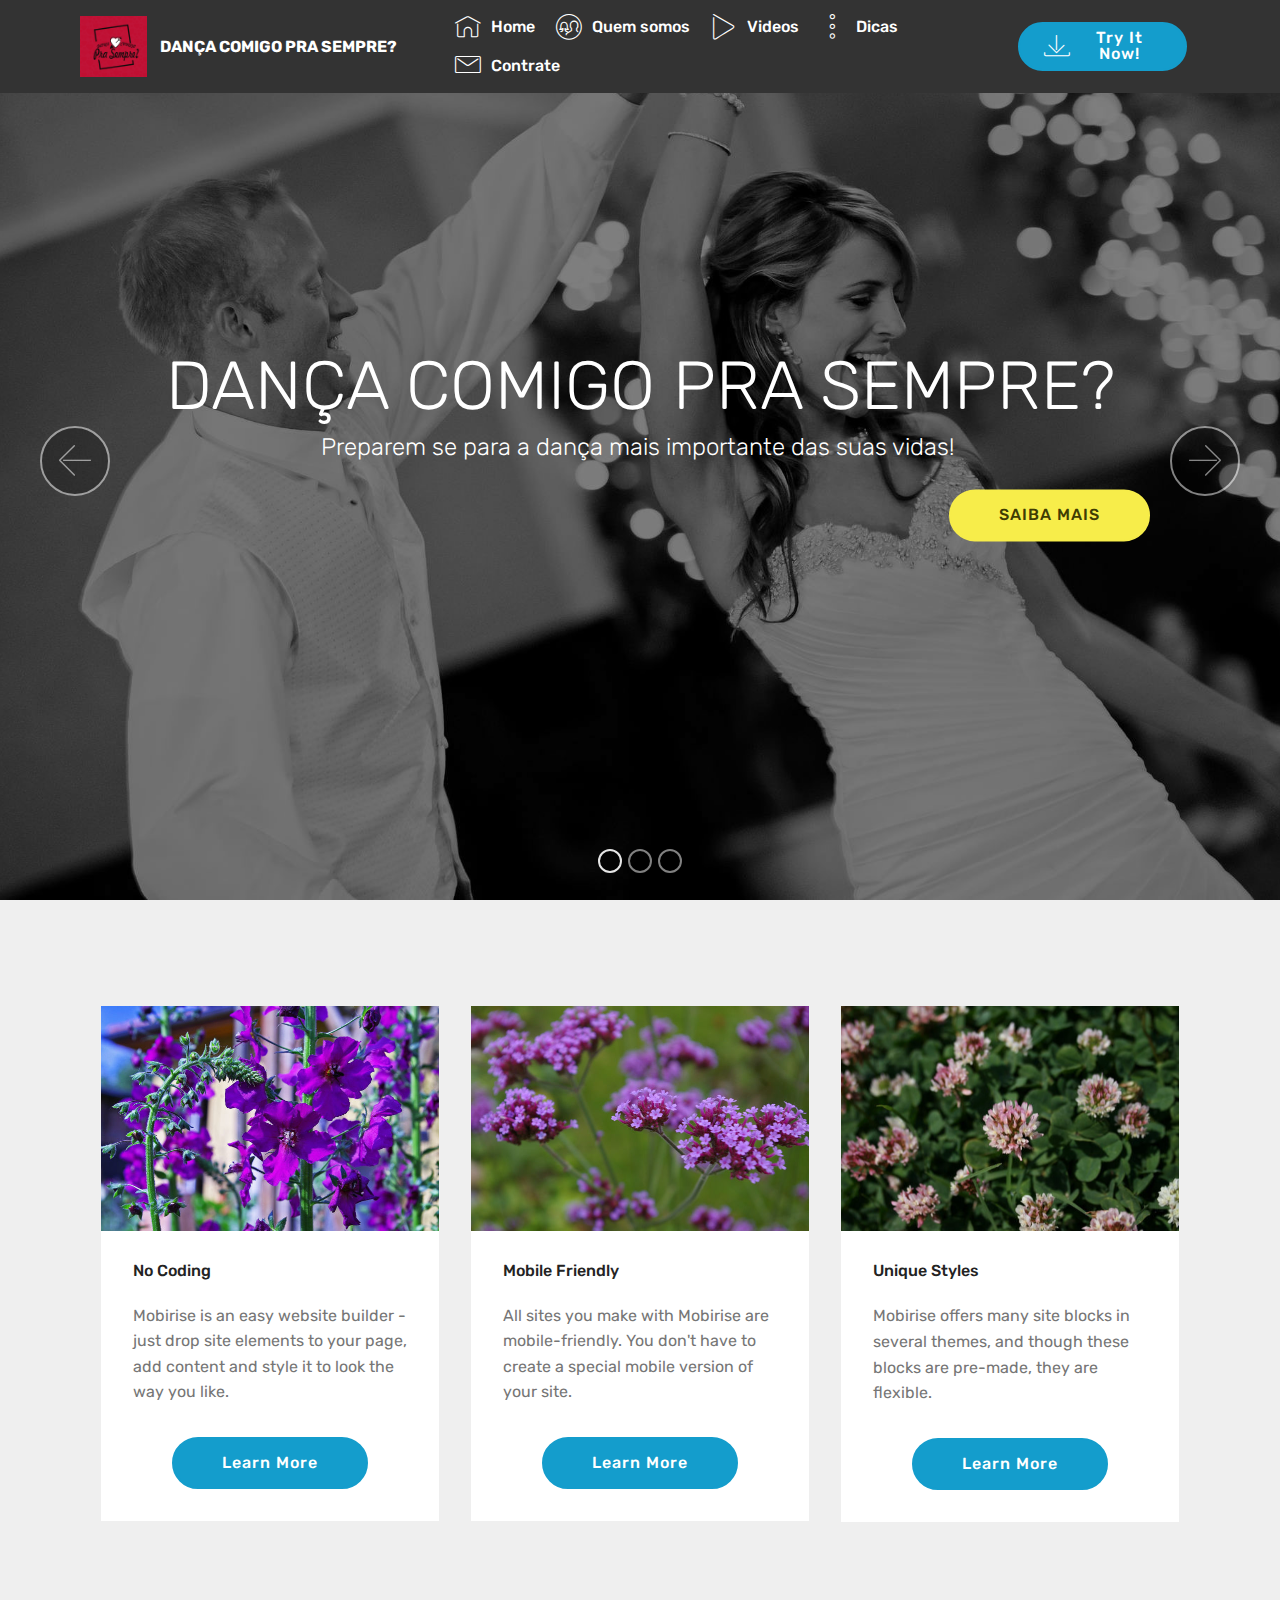
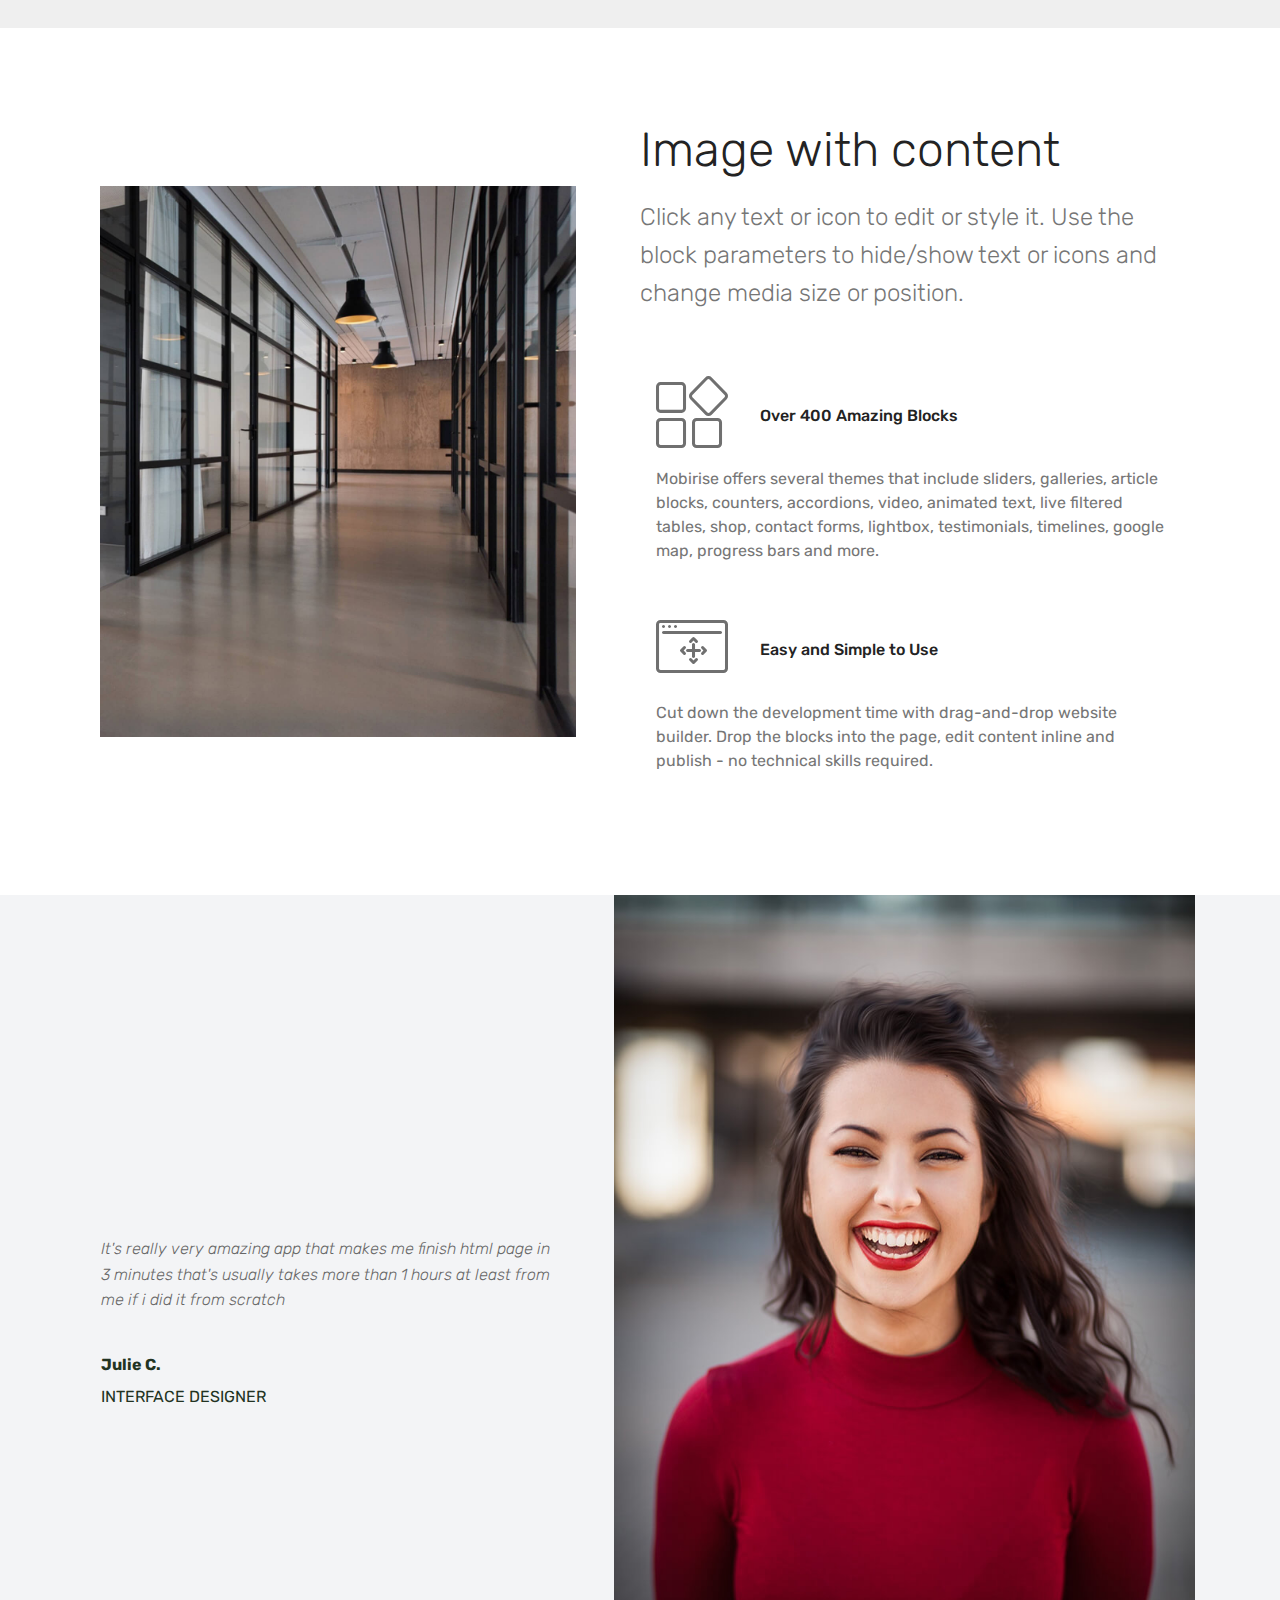
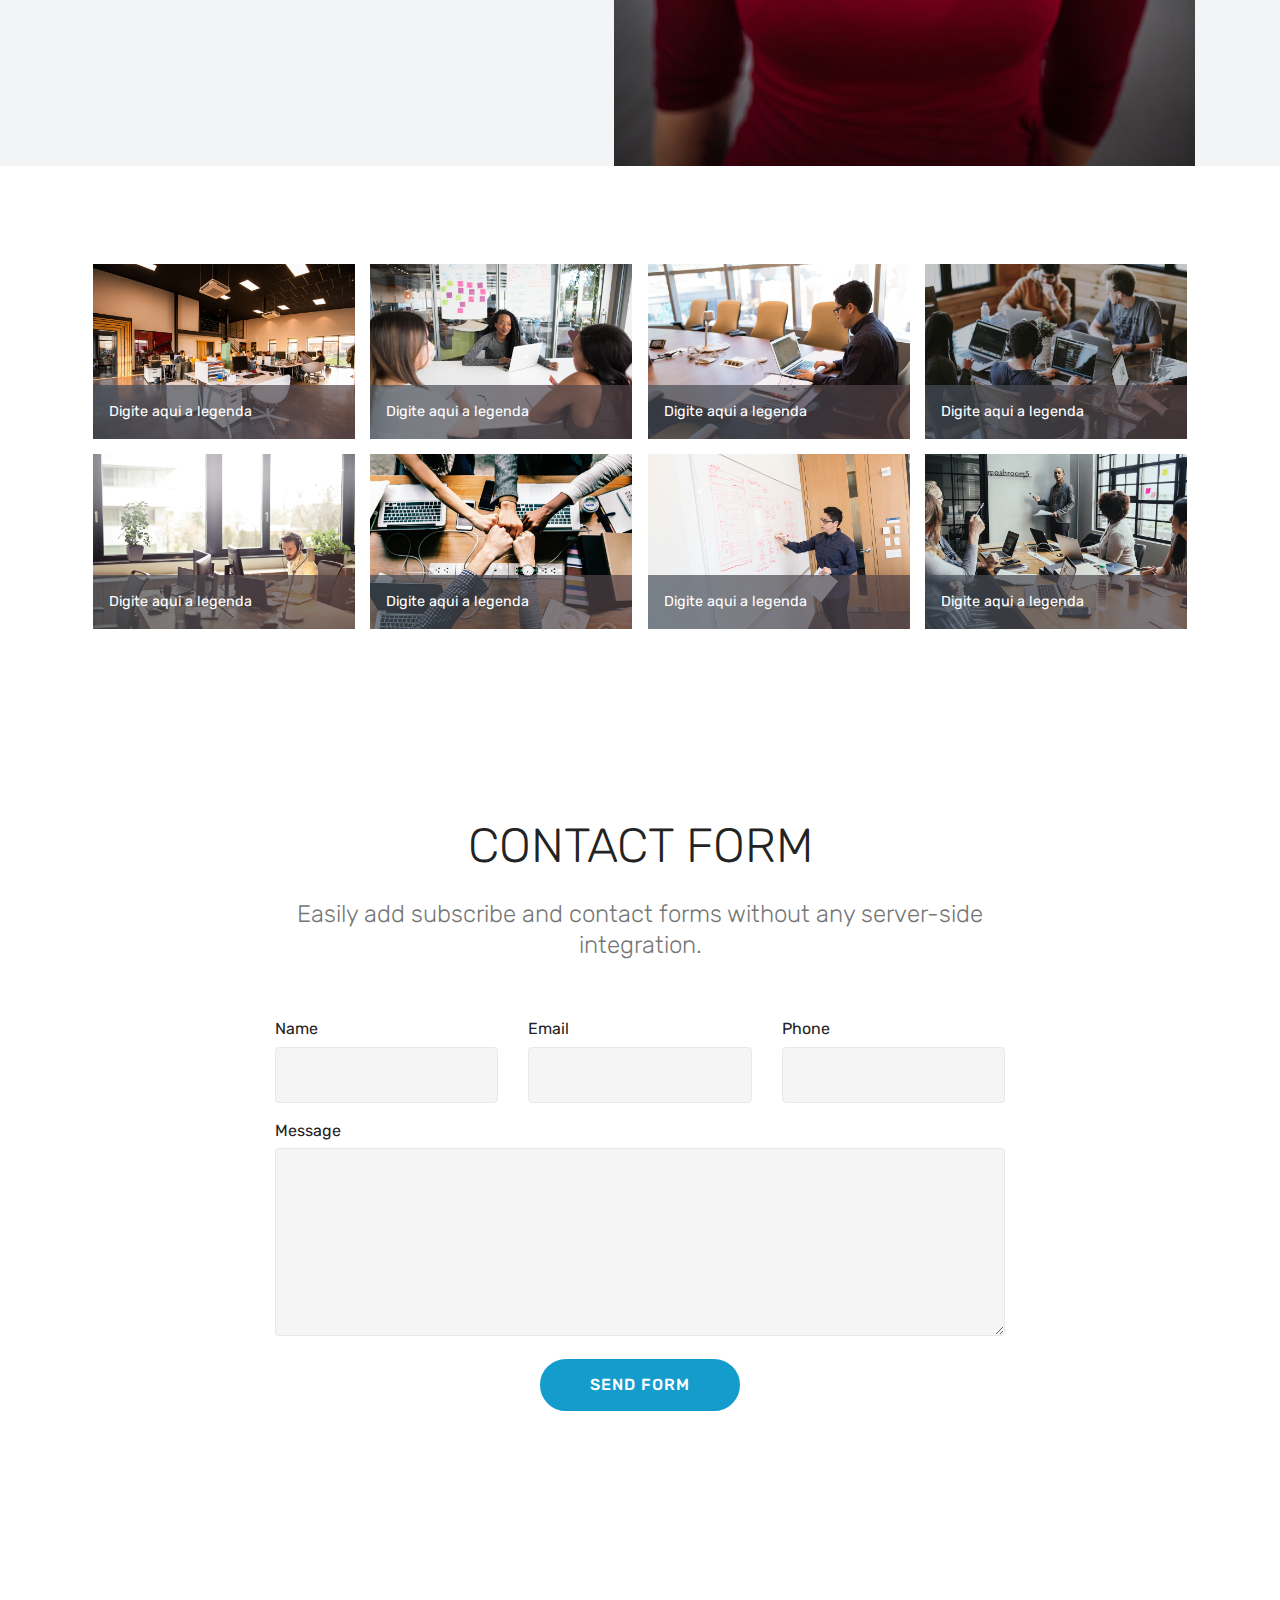
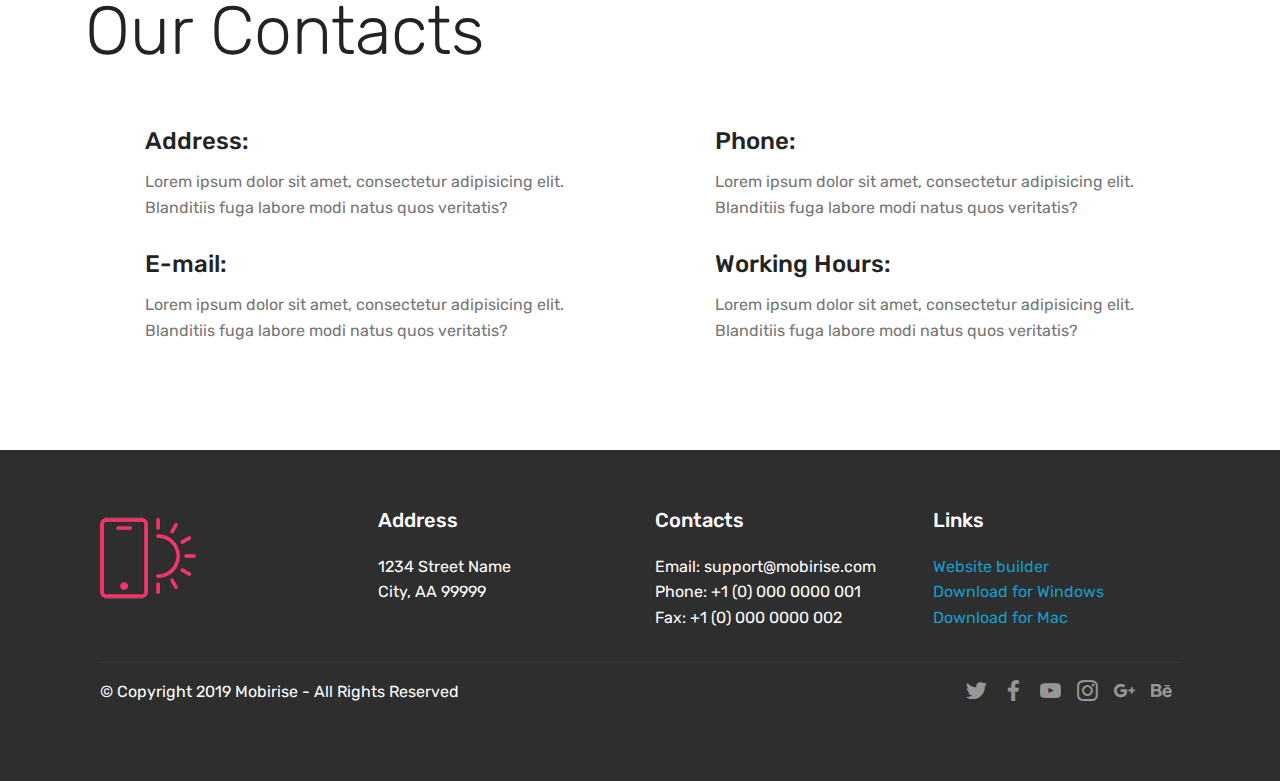
<file: index.html>
<!DOCTYPE html>
<html  >
<head>
  <!-- Site made with Mobirise Website Builder v4.11.2, https://mobirise.com -->
  <meta charset="UTF-8">
  <meta http-equiv="X-UA-Compatible" content="IE=edge">
  <meta name="generator" content="Mobirise v4.11.2, mobirise.com">
  <meta name="viewport" content="width=device-width, initial-scale=1, minimum-scale=1">
  <link rel="shortcut icon" href="assets/images/logo-1-dana-comigopra-sempre-172x176.png" type="image/x-icon">
  <meta name="description" content="">
  
  <title>Home</title>
  <link rel="stylesheet" href="assets/web/assets/mobirise-icons/mobirise-icons.css">
  <link rel="stylesheet" href="assets/bootstrap/css/bootstrap.min.css">
  <link rel="stylesheet" href="assets/bootstrap/css/bootstrap-grid.min.css">
  <link rel="stylesheet" href="assets/bootstrap/css/bootstrap-reboot.min.css">
  <link rel="stylesheet" href="assets/socicon/css/styles.css">
  <link rel="stylesheet" href="assets/dropdown/css/style.css">
  <link rel="stylesheet" href="assets/tether/tether.min.css">
  <link rel="stylesheet" href="assets/theme/css/style.css">
  <link rel="stylesheet" href="assets/gallery/style.css">
  <link rel="preload" as="style" href="assets/mobirise/css/mbr-additional.css"><link rel="stylesheet" href="assets/mobirise/css/mbr-additional.css" type="text/css">
  
  
  
</head>
<body>
  <section class="menu cid-rpgSmmgNmN" once="menu" id="menu1-0">

    

    <nav class="navbar navbar-expand beta-menu navbar-dropdown align-items-center navbar-fixed-top navbar-toggleable-sm">
        <button class="navbar-toggler navbar-toggler-right" type="button" data-toggle="collapse" data-target="#navbarSupportedContent" aria-controls="navbarSupportedContent" aria-expanded="false" aria-label="Toggle navigation">
            <div class="hamburger">
                <span></span>
                <span></span>
                <span></span>
                <span></span>
            </div>
        </button>
        <div class="menu-logo">
            <div class="navbar-brand">
                <span class="navbar-logo">
                    <a href="https://mobirise.co">
                         <img src="assets/images/logo-1-dana-comigopra-sempre-172x176.png" alt="Mobirise" title="" style="height: 3.8rem;">
                    </a>
                </span>
                <span class="navbar-caption-wrap"><a class="navbar-caption text-white display-4" href="https://mobirise.co">DANÇA COMIGO PRA SEMPRE?<br></a></span>
            </div>
        </div>
        <div class="collapse navbar-collapse" id="navbarSupportedContent">
            <ul class="navbar-nav nav-dropdown" data-app-modern-menu="true"><li class="nav-item">
                    <a class="nav-link link text-white display-4" href="https://mobirise.co">
                        <span class="mbri-home mbr-iconfont mbr-iconfont-btn"></span>Home</a>
                </li>
                <li class="nav-item">
                    <a class="nav-link link text-white display-4" href="https://mobirise.co"><span class="mbri-users mbr-iconfont mbr-iconfont-btn"></span>
                        
                        Quem somos</a>
                </li><li class="nav-item"><a class="nav-link link text-white display-4" href="https://mobirise.co"><span class="mbri-play mbr-iconfont mbr-iconfont-btn"></span>Videos</a></li><li class="nav-item"><a class="nav-link link text-white display-4" href="https://mobirise.co"><span class="mbri-more-vertical mbr-iconfont mbr-iconfont-btn"></span>Dicas</a></li><li class="nav-item"><a class="nav-link link text-white display-4" href="https://mobirise.co"><span class="mbri-letter mbr-iconfont mbr-iconfont-btn"></span>
                        
                        Contrate</a></li></ul>
            <div class="navbar-buttons mbr-section-btn">
                <a class="btn btn-sm btn-primary display-4" href="https://mobirise.co">
                    <span class="mbri-save mbr-iconfont mbr-iconfont-btn "></span>
                    Try It Now!
                </a>
            </div>
        </div>
    </nav>
</section>

<section class="engine"><a href="https://mobirise.info/x">free css templates</a></section><section class="carousel slide cid-rpgXDCOjx8" data-interval="false" id="slider1-1">

    

    <div class="full-screen"><div class="mbr-slider slide carousel" data-pause="true" data-keyboard="false" data-ride="carousel" data-interval="4000"><ol class="carousel-indicators"><li data-app-prevent-settings="" data-target="#slider1-1" class=" active" data-slide-to="0"></li><li data-app-prevent-settings="" data-target="#slider1-1" data-slide-to="1"></li><li data-app-prevent-settings="" data-target="#slider1-1" data-slide-to="2"></li></ol><div class="carousel-inner" role="listbox"><div class="carousel-item slider-fullscreen-image active" data-bg-video-slide="false" style="background-image: url(assets/images/mbr-1920x1278.jpg);"><div class="container container-slide"><div class="image_wrapper"><div class="mbr-overlay"></div><img src="assets/images/mbr-1920x1278.jpg" title="UMA DANÇA PARA CELEBRAR<br>"><div class="carousel-caption justify-content-center"><div class="col-10 align-right"><h2 class="mbr-fonts-style display-1">DANÇA COMIGO PRA SEMPRE?</h2><p class="lead mbr-text mbr-fonts-style display-5">Preparem se para a dança mais importante das suas vidas!&nbsp;</p><div class="mbr-section-btn" buttons="0"><a class="btn btn-success display-4" href="https://mobirise.com">SAIBA MAIS</a> </div></div></div></div></div></div><div class="carousel-item slider-fullscreen-image" data-bg-video-slide="false" style="background-image: url(assets/images/mbr-1920x1016.jpg);"><div class="container container-slide"><div class="image_wrapper"><div class="mbr-overlay"></div><img src="assets/images/mbr-1920x1016.jpg" title="UMA DANÇA PRA CELEBRAR<br>"><div class="carousel-caption justify-content-center"><div class="col-10 align-center"><h2 class="mbr-fonts-style display-1"></h2><p class="lead mbr-text mbr-fonts-style display-5">Aproveitar a festa com seus convidados, dançando, se divertindo e animando a pista!</p><div class="mbr-section-btn" buttons="0"><a class="btn btn-success display-4" href="https://mobirise.com">PARA WINDOWS</a> <a class="btn  btn-white-outline display-4" href="https://mobirise.com">PARA MAC</a></div></div></div></div></div></div><div class="carousel-item slider-fullscreen-image" data-bg-video-slide="false" style="background-image: url(assets/images/mbr-1920x1080.jpg);"><div class="container container-slide"><div class="image_wrapper"><div class="mbr-overlay"></div><img src="assets/images/mbr-1920x1080.jpg" title="A FELICIDADE COMPARTILHADA<br>"><div class="carousel-caption justify-content-center"><div class="col-10 align-left"><h2 class="mbr-fonts-style display-1"></h2><p class="lead mbr-text mbr-fonts-style display-5">O momento de felicidade, cumplicidade e amor merece uma dança que o represente com qualidade e segurança!</p><div class="mbr-section-btn" buttons="0"><a class="btn btn-primary display-4" href="https://mobirise.com">PARA WINDOWS</a> <a class="btn  btn-white-outline display-4" href="https://mobirise.com">PARA MAC</a></div></div></div></div></div></div></div><a data-app-prevent-settings="" class="carousel-control carousel-control-prev" role="button" data-slide="prev" href="#slider1-1"><span aria-hidden="true" class="mbri-left mbr-iconfont"></span><span class="sr-only">Previous</span></a><a data-app-prevent-settings="" class="carousel-control carousel-control-next" role="button" data-slide="next" href="#slider1-1"><span aria-hidden="true" class="mbri-right mbr-iconfont"></span><span class="sr-only">Next</span></a></div></div>

</section>

<section class="features3 cid-rph0zohqr7" id="features3-2">

    

    
    <div class="container">
        <div class="media-container-row">
            <div class="card p-3 col-12 col-md-6 col-lg-4">
                <div class="card-wrapper">
                    <div class="card-img">
                        <img src="assets/images/mbr-676x449.jpg" alt="Mobirise" title="">
                    </div>
                    <div class="card-box">
                        <h4 class="card-title mbr-fonts-style display-7">
                            No Coding
                        </h4>
                        <p class="mbr-text mbr-fonts-style display-7">
                            Mobirise is an easy website builder - just drop site elements to your page, add content and style it to look the way you like.
                        </p>
                    </div>
                    <div class="mbr-section-btn text-center">
                        <a href="https://mobirise.co" class="btn btn-primary display-4">
                            Learn More
                        </a>
                    </div>
                </div>
            </div>

            <div class="card p-3 col-12 col-md-6 col-lg-4">
                <div class="card-wrapper">
                    <div class="card-img">
                        <img src="assets/images/mbr-1-676x449.jpg" alt="Mobirise" title="">
                    </div>
                    <div class="card-box">
                        <h4 class="card-title mbr-fonts-style display-7">
                            Mobile Friendly
                        </h4>
                        <p class="mbr-text mbr-fonts-style display-7">
                            All sites you make with Mobirise are mobile-friendly. You don't have to create a special mobile version of your site.
                        </p>
                    </div>
                    <div class="mbr-section-btn text-center">
                        <a href="https://mobirise.co" class="btn btn-primary display-4">
                            Learn More
                        </a>
                    </div>
                </div>
            </div>

            <div class="card p-3 col-12 col-md-6 col-lg-4">
                <div class="card-wrapper">
                    <div class="card-img">
                        <img src="assets/images/mbr-676x451.jpg" alt="Mobirise" title="">
                    </div>
                    <div class="card-box">
                        <h4 class="card-title mbr-fonts-style display-7">
                            Unique Styles
                        </h4>
                        <p class="mbr-text mbr-fonts-style display-7">
                            Mobirise offers many site blocks in several themes, and though these blocks are pre-made, they are flexible.
                        </p>
                    </div>
                    <div class="mbr-section-btn text-center">
                        <a href="https://mobirise.co" class="btn btn-primary display-4">
                            Learn More
                        </a>
                    </div>
                </div>
            </div>

            
        </div>
    </div>
</section>

<section class="features11 cid-rph0HlZXru" id="features11-3">

    

    

    <div class="container">   
        <div class="col-md-12">
            <div class="media-container-row">
                <div class="mbr-figure m-auto" style="width: 50%;">
                    <img src="assets/images/background9.jpg" alt="Mobirise" title="">
                </div>
                <div class=" align-left aside-content">
                    <h2 class="mbr-title pt-2 mbr-fonts-style display-2">
                        Image with content
                    </h2>
                    <div class="mbr-section-text">
                        <p class="mbr-text mb-5 pt-3 mbr-light mbr-fonts-style display-5">
                        Click any text or icon to edit or style it. Use the block parameters to hide/show text or icons and change media size or position.
                        </p>
                    </div>

                    <div class="block-content">
                        <div class="card p-3 pr-3">
                            <div class="media">
                                <div class=" align-self-center card-img pb-3">
                                    <span class="mbri-extension mbr-iconfont"></span>
                                </div>     
                                <div class="media-body">
                                    <h4 class="card-title mbr-fonts-style display-7">
                                        Over 400 Amazing Blocks
                                    </h4>
                                </div>
                            </div>                

                            <div class="card-box">
                                <p class="block-text mbr-fonts-style display-7">
                                   Mobirise offers several themes that include sliders, galleries, article blocks, counters, accordions, video, animated text, live filtered tables, shop, contact forms, lightbox, testimonials, timelines, google map, progress bars and more. 
                                </p>
                            </div>
                        </div>

                        <div class="card p-3 pr-3">
                            <div class="media">
                                <div class="align-self-center card-img pb-3">
                                    <span class="mbri-drag-n-drop2 mbr-iconfont"></span>
                                </div>     
                                <div class="media-body">
                                    <h4 class="card-title mbr-fonts-style display-7">
                                        Easy and Simple to Use
                                    </h4>
                                </div>
                            </div>                

                            <div class="card-box">
                                <p class="block-text mbr-fonts-style display-7">
                                    Cut down the development time with drag-and-drop website builder. Drop the blocks into the page, edit content inline and publish - no technical skills required.
                                </p>
                            </div>
                        </div>
                    </div>
                </div>
            </div>
        </div> 
    </div>          
</section>

<section class="testimonials3 cid-rph0QSIO5k" id="testimonials3-4">

    

    

    <div class="container">
        <div class="media-container-row">
            <div class="media-content px-3 align-self-center mbr-white py-2">
                <p class="mbr-text testimonial-text mbr-fonts-style display-7">
                   It's really very amazing app that makes me finish html page in 3 minutes that's usually takes more than 1 hours at least from me if i did it from scratch
                </p>
                <p class="mbr-author-name pt-4 mb-2 mbr-fonts-style display-7">
                   Julie C.
                </p>
                <p class="mbr-author-desc mbr-fonts-style display-7">
                   INTERFACE DESIGNER
                </p>
            </div>

            <div class="mbr-figure pl-lg-5" style="width: 130%;">
              <img src="assets/images/face2.jpg">
            </div>
        </div>
    </div>
</section>

<section class="mbr-gallery mbr-slider-carousel cid-rph1j78ADO" id="gallery1-6">

    

    <div class="container">
        <div><!-- Filter --><!-- Gallery --><div class="mbr-gallery-row"><div class="mbr-gallery-layout-default"><div><div><div class="mbr-gallery-item mbr-gallery-item--p1" data-video-url="false" data-tags="Fantástica"><div href="#lb-gallery1-6" data-slide-to="0" data-toggle="modal"><img src="assets/images/background1.jpg" alt="" title=""><span class="icon-focus"></span><span class="mbr-gallery-title mbr-fonts-style display-7">Digite aqui a legenda</span></div></div><div class="mbr-gallery-item mbr-gallery-item--p1" data-video-url="false" data-tags="Responsivo"><div href="#lb-gallery1-6" data-slide-to="1" data-toggle="modal"><img src="assets/images/background2.jpg" alt="" title=""><span class="icon-focus"></span><span class="mbr-gallery-title mbr-fonts-style display-7">Digite aqui a legenda</span></div></div><div class="mbr-gallery-item mbr-gallery-item--p1" data-video-url="false" data-tags="Criativo"><div href="#lb-gallery1-6" data-slide-to="2" data-toggle="modal"><img src="assets/images/background3.jpg" alt="" title=""><span class="icon-focus"></span><span class="mbr-gallery-title mbr-fonts-style display-7">Digite aqui a legenda</span></div></div><div class="mbr-gallery-item mbr-gallery-item--p1" data-video-url="false" data-tags="Animado"><div href="#lb-gallery1-6" data-slide-to="3" data-toggle="modal"><img src="assets/images/background4.jpg" alt="" title=""><span class="icon-focus"></span><span class="mbr-gallery-title mbr-fonts-style display-7">Digite aqui a legenda</span></div></div><div class="mbr-gallery-item mbr-gallery-item--p1" data-video-url="false" data-tags="Fantástica"><div href="#lb-gallery1-6" data-slide-to="4" data-toggle="modal"><img src="assets/images/background5.jpg" alt="" title=""><span class="icon-focus"></span><span class="mbr-gallery-title mbr-fonts-style display-7">Digite aqui a legenda</span></div></div><div class="mbr-gallery-item mbr-gallery-item--p1" data-video-url="false" data-tags="Fantástica"><div href="#lb-gallery1-6" data-slide-to="5" data-toggle="modal"><img src="assets/images/background6.jpg" alt="" title=""><span class="icon-focus"></span><span class="mbr-gallery-title mbr-fonts-style display-7">Digite aqui a legenda</span></div></div><div class="mbr-gallery-item mbr-gallery-item--p1" data-video-url="false" data-tags="Responsivo"><div href="#lb-gallery1-6" data-slide-to="6" data-toggle="modal"><img src="assets/images/background7.jpg" alt="" title=""><span class="icon-focus"></span><span class="mbr-gallery-title mbr-fonts-style display-7">Digite aqui a legenda</span></div></div><div class="mbr-gallery-item mbr-gallery-item--p1" data-video-url="false" data-tags="Animado"><div href="#lb-gallery1-6" data-slide-to="7" data-toggle="modal"><img src="assets/images/background8.jpg" alt="" title=""><span class="icon-focus"></span><span class="mbr-gallery-title mbr-fonts-style display-7">Digite aqui a legenda</span></div></div></div></div><div class="clearfix"></div></div></div><!-- Lightbox --><div data-app-prevent-settings="" class="mbr-slider modal fade carousel slide" tabindex="-1" data-keyboard="true" data-interval="false" id="lb-gallery1-6"><div class="modal-dialog"><div class="modal-content"><div class="modal-body"><div class="carousel-inner"><div class="carousel-item active"><img src="assets/images/background1.jpg" alt="" title=""></div><div class="carousel-item"><img src="assets/images/background2.jpg" alt="" title=""></div><div class="carousel-item"><img src="assets/images/background3.jpg" alt="" title=""></div><div class="carousel-item"><img src="assets/images/background4.jpg" alt="" title=""></div><div class="carousel-item"><img src="assets/images/background5.jpg" alt="" title=""></div><div class="carousel-item"><img src="assets/images/background6.jpg" alt="" title=""></div><div class="carousel-item"><img src="assets/images/background7.jpg" alt="" title=""></div><div class="carousel-item"><img src="assets/images/background8.jpg" alt="" title=""></div></div><a class="carousel-control carousel-control-prev" role="button" data-slide="prev" href="#lb-gallery1-6"><span class="mbri-left mbr-iconfont" aria-hidden="true"></span><span class="sr-only">Previous</span></a><a class="carousel-control carousel-control-next" role="button" data-slide="next" href="#lb-gallery1-6"><span class="mbri-right mbr-iconfont" aria-hidden="true"></span><span class="sr-only">Next</span></a><a class="close" href="#" role="button" data-dismiss="modal"><span class="sr-only">Close</span></a></div></div></div></div></div>
    </div>

</section>

<section class="mbr-section form1 cid-rph1ymFkXb" id="form1-8">

    

    
    <div class="container">
        <div class="row justify-content-center">
            <div class="title col-12 col-lg-8">
                <h2 class="mbr-section-title align-center pb-3 mbr-fonts-style display-2">
                    CONTACT FORM
                </h2>
                <h3 class="mbr-section-subtitle align-center mbr-light pb-3 mbr-fonts-style display-5">
                    Easily add subscribe and contact forms without any server-side integration.
                </h3>
            </div>
        </div>
    </div>
    <div class="container">
        <div class="row justify-content-center">
            <div class="media-container-column col-lg-8" data-form-type="formoid">
                <!---Formbuilder Form--->
                <form action="https://mobirise.com/" method="POST" class="mbr-form form-with-styler" data-form-title="Mobirise Form"><input type="hidden" name="email" data-form-email="true" value="Wa8PU2HWib9M+tedmTR4k8VH9Re0miPJ+V71eBOzymvhnqLilHGMHEd+4ERe28pa28OXCwxvBkTZXpv8v/8tjr4tnlSx01FzSpmb3R04mUATOXdfhTUi4JmoDYLMn2v+">
                    <div class="row row-sm-offset">
                        <div hidden="hidden" data-form-alert="" class="alert alert-success col-12">Thanks for filling out the form!</div>
                        <div hidden="hidden" data-form-alert-danger="" class="alert alert-danger col-12">
                        </div>
                    </div>
                    <div class="dragArea row row-sm-offset">
                        <div class="col-md-4  form-group" data-for="name">
                            <label for="name-form1-8" class="form-control-label mbr-fonts-style display-7">Name</label>
                            <input type="text" name="name" data-form-field="Name" required="required" class="form-control display-7" id="name-form1-8">
                        </div>
                        <div class="col-md-4  form-group" data-for="email">
                            <label for="email-form1-8" class="form-control-label mbr-fonts-style display-7">Email</label>
                            <input type="email" name="email" data-form-field="Email" required="required" class="form-control display-7" id="email-form1-8">
                        </div>
                        <div data-for="phone" class="col-md-4  form-group">
                            <label for="phone-form1-8" class="form-control-label mbr-fonts-style display-7">Phone</label>
                            <input type="tel" name="phone" data-form-field="Phone" class="form-control display-7" id="phone-form1-8">
                        </div>
                        <div data-for="message" class="col-md-12 form-group">
                            <label for="message-form1-8" class="form-control-label mbr-fonts-style display-7">Message</label>
                            <textarea name="message" data-form-field="Message" class="form-control display-7" id="message-form1-8"></textarea>
                        </div>
                        <div class="col-md-12 input-group-btn align-center">
                            <button type="submit" class="btn btn-primary btn-form display-4">SEND FORM</button>
                        </div>
                    </div>
                </form><!---Formbuilder Form--->
            </div>
        </div>
    </div>
</section>

<section class="mbr-section contacts3 cid-rph1BT6718" id="contacts3-9">
    <!---->
    
    <!---->
    <!--Overlay-->
    
    <!--Container-->
    <div class="container">
        <div class="row">
            <!--Titles-->
            <div class="title col-12">
                <h2 class="align-left mbr-fonts-style display-1">
                    Our Contacts
                </h2>
                
            </div>
            <div class="col-12">
                <div class="row">
                    <div class="col-12 col-md-6">
                        <div class="wrapper">
                            <span class="iconfont-wrapper">
                                <span class="amp-iconfont icon fa-thumbs-o-up fa"></span>
                            </span>
                            <div class="b-info b-adress">
                                <h5 class="align-left mbr-fonts-style display-5">
                                    Address:
                                </h5>
                                <p class="mbr-text align-left mbr-fonts-style display-7">
                                    Lorem ipsum dolor sit amet, consectetur adipisicing elit. Blanditiis fuga labore
                                    modi natus quos veritatis?
                                </p>
                            </div>
                        </div>
                    </div>
                    <div class="col-12 col-md-6">
                        <div class="wrapper">
                            <span class="iconfont-wrapper">
                                <span class="amp-iconfont icon fa-phone fa"></span>
                            </span>
                            <div class="b-info b-phone">
                                <h5 class="align-left mbr-fonts-style display-5">
                                    Phone:
                                </h5>
                                <p class="mbr-text align-left mbr-fonts-style display-7">
                                    Lorem ipsum dolor sit amet, consectetur adipisicing elit. Blanditiis fuga labore
                                    modi natus quos veritatis?
                                </p>
                            </div>
                        </div>
                    </div>
                    <div class="col-12 col-md-6">
                        <div class="wrapper">
                            <span class="iconfont-wrapper">
                                <span class="amp-iconfont icon fa-comment-o fa"></span>
                            </span>
                            <div class="b-info b-mail">
                                <h5 class="align-left mbr-fonts-style display-5">
                                    E-mail:
                                </h5>
                                <p class="mbr-text align-left mbr-fonts-style display-7">
                                    Lorem ipsum dolor sit amet, consectetur adipisicing elit. Blanditiis fuga labore
                                    modi natus quos veritatis?
                                </p>
                            </div>
                        </div>
                    </div>
                    <div class="col-12 col-md-6">
                        <div class="wrapper">
                            <span class="iconfont-wrapper">
                                <span class="amp-iconfont icon fa-th-large fa"></span>
                            </span>
                            <div class="b-info b-mail">
                                <h5 class="align-left mbr-fonts-style display-5">
                                    Working Hours:
                                </h5>
                                <p class="mbr-text align-left mbr-fonts-style display-7">
                                    Lorem ipsum dolor sit amet, consectetur adipisicing elit. Blanditiis fuga labore
                                    modi natus quos veritatis?
                                </p>
                            </div>
                        </div>
                    </div>
                </div>
            </div>
        </div>
    </div>
</section>

<section class="cid-rph1H5NOEJ" id="footer1-a">

    

    

    <div class="container">
        <div class="media-container-row content text-white">
            <div class="col-12 col-md-3">
                <div class="media-wrap">
                    <a href="https://mobirise.co/">
                        <img src="assets/images/logo2.png" alt="Mobirise">
                    </a>
                </div>
            </div>
            <div class="col-12 col-md-3 mbr-fonts-style display-7">
                <h5 class="pb-3">
                    Address
                </h5>
                <p class="mbr-text">
                    1234 Street Name
                    <br>City, AA 99999
                </p>
            </div>
            <div class="col-12 col-md-3 mbr-fonts-style display-7">
                <h5 class="pb-3">
                    Contacts
                </h5>
                <p class="mbr-text">
                    Email: support@mobirise.com
                    <br>Phone: +1 (0) 000 0000 001
                    <br>Fax: +1 (0) 000 0000 002
                </p>
            </div>
            <div class="col-12 col-md-3 mbr-fonts-style display-7">
                <h5 class="pb-3">
                    Links
                </h5>
                <p class="mbr-text">
                    <a class="text-primary" href="https://mobirise.co/">Website builder</a>
                    <br><a class="text-primary" href="https://mobirise.co/">Download for Windows</a>
                    <br><a class="text-primary" href="https://mobirise.co/">Download for Mac</a>
                </p>
            </div>
        </div>
        <div class="footer-lower">
            <div class="media-container-row">
                <div class="col-sm-12">
                    <hr>
                </div>
            </div>
            <div class="media-container-row mbr-white">
                <div class="col-sm-6 copyright">
                    <p class="mbr-text mbr-fonts-style display-7">
                        © Copyright 2019 Mobirise - All Rights Reserved
                    </p>
                </div>
                <div class="col-md-6">
                    <div class="social-list align-right">
                        <div class="soc-item">
                            <a href="https://twitter.com/mobirise" target="_blank">
                                <span class="socicon-twitter socicon mbr-iconfont mbr-iconfont-social"></span>
                            </a>
                        </div>
                        <div class="soc-item">
                            <a href="https://www.facebook.com/pages/Mobirise/1616226671953247" target="_blank">
                                <span class="socicon-facebook socicon mbr-iconfont mbr-iconfont-social"></span>
                            </a>
                        </div>
                        <div class="soc-item">
                            <a href="https://www.youtube.com/c/mobirise" target="_blank">
                                <span class="socicon-youtube socicon mbr-iconfont mbr-iconfont-social"></span>
                            </a>
                        </div>
                        <div class="soc-item">
                            <a href="https://instagram.com/mobirise" target="_blank">
                                <span class="socicon-instagram socicon mbr-iconfont mbr-iconfont-social"></span>
                            </a>
                        </div>
                        <div class="soc-item">
                            <a href="https://plus.google.com/u/0/+Mobirise" target="_blank">
                                <span class="socicon-googleplus socicon mbr-iconfont mbr-iconfont-social"></span>
                            </a>
                        </div>
                        <div class="soc-item">
                            <a href="https://www.behance.net/Mobirise" target="_blank">
                                <span class="socicon-behance socicon mbr-iconfont mbr-iconfont-social"></span>
                            </a>
                        </div>
                    </div>
                </div>
            </div>
        </div>
    </div>
</section>


  <script src="assets/web/assets/jquery/jquery.min.js"></script>
  <script src="assets/popper/popper.min.js"></script>
  <script src="assets/bootstrap/js/bootstrap.min.js"></script>
  <script src="assets/smoothscroll/smooth-scroll.js"></script>
  <script src="assets/dropdown/js/nav-dropdown.js"></script>
  <script src="assets/dropdown/js/navbar-dropdown.js"></script>
  <script src="assets/touchswipe/jquery.touch-swipe.min.js"></script>
  <script src="assets/ytplayer/jquery.mb.ytplayer.min.js"></script>
  <script src="assets/vimeoplayer/jquery.mb.vimeo_player.js"></script>
  <script src="assets/tether/tether.min.js"></script>
  <script src="assets/bootstrapcarouselswipe/bootstrap-carousel-swipe.js"></script>
  <script src="assets/masonry/masonry.pkgd.min.js"></script>
  <script src="assets/imagesloaded/imagesloaded.pkgd.min.js"></script>
  <script src="assets/theme/js/script.js"></script>
  <script src="assets/gallery/player.min.js"></script>
  <script src="assets/gallery/script.js"></script>
  <script src="assets/slidervideo/script.js"></script>
  <script src="assets/formoid/formoid.min.js"></script>
  
  
</body>
</html>
</file>
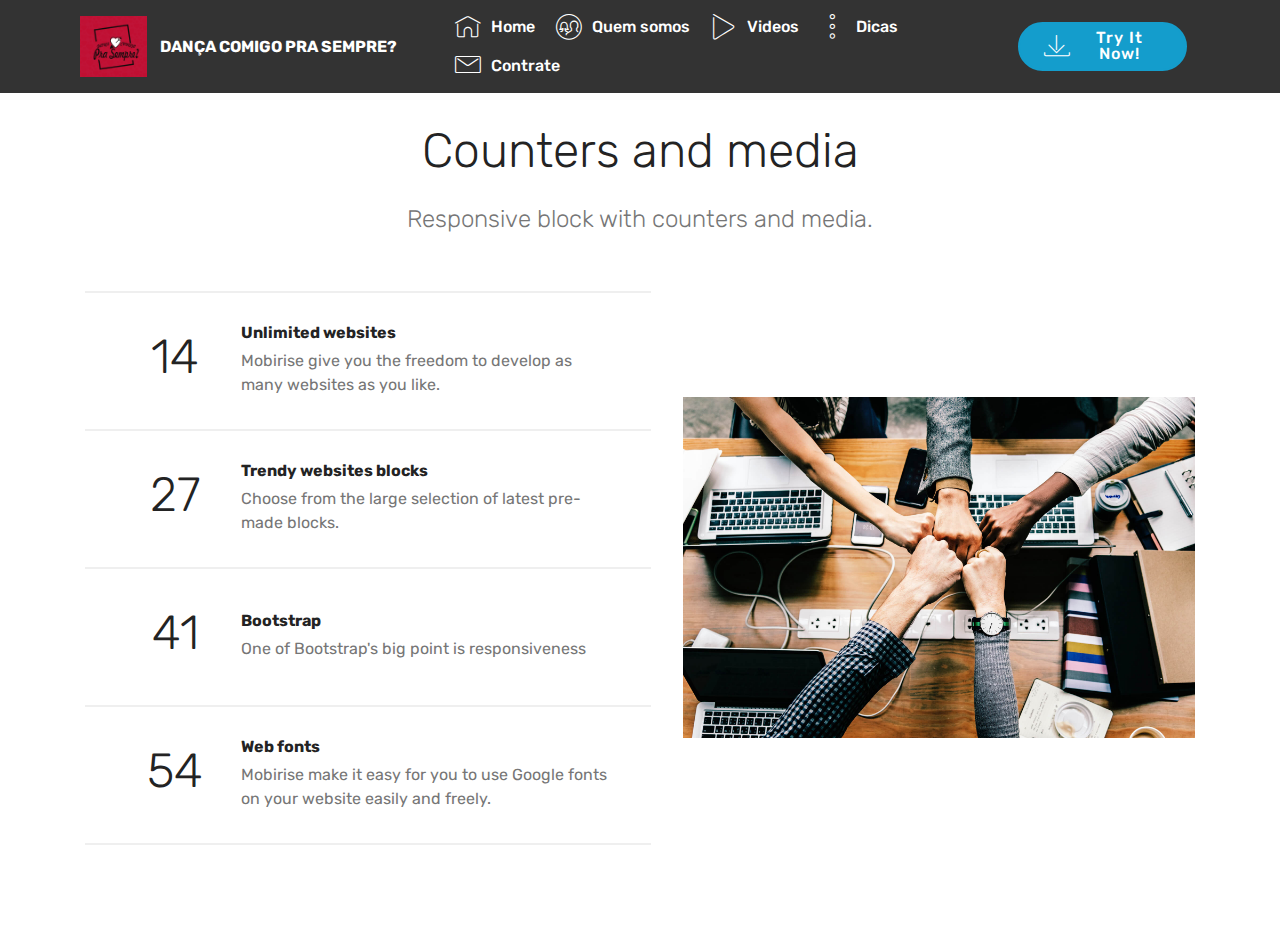
<file: page1.html>
<!DOCTYPE html>
<html  >
<head>
  <!-- Site made with Mobirise Website Builder v4.11.2, https://mobirise.com -->
  <meta charset="UTF-8">
  <meta http-equiv="X-UA-Compatible" content="IE=edge">
  <meta name="generator" content="Mobirise v4.11.2, mobirise.com">
  <meta name="viewport" content="width=device-width, initial-scale=1, minimum-scale=1">
  <link rel="shortcut icon" href="assets/images/logo-1-dana-comigopra-sempre-172x176.png" type="image/x-icon">
  <meta name="description" content="Web Page Builder Description">
  
  <title>DICAS</title>
  <link rel="stylesheet" href="assets/web/assets/mobirise-icons/mobirise-icons.css">
  <link rel="stylesheet" href="assets/bootstrap/css/bootstrap.min.css">
  <link rel="stylesheet" href="assets/bootstrap/css/bootstrap-grid.min.css">
  <link rel="stylesheet" href="assets/bootstrap/css/bootstrap-reboot.min.css">
  <link rel="stylesheet" href="assets/tether/tether.min.css">
  <link rel="stylesheet" href="assets/dropdown/css/style.css">
  <link rel="stylesheet" href="assets/theme/css/style.css">
  <link rel="preload" as="style" href="assets/mobirise/css/mbr-additional.css"><link rel="stylesheet" href="assets/mobirise/css/mbr-additional.css" type="text/css">
  
  
  
</head>
<body>
  <section class="menu cid-rpgSmmgNmN" once="menu" id="menu1-b">

    

    <nav class="navbar navbar-expand beta-menu navbar-dropdown align-items-center navbar-fixed-top navbar-toggleable-sm">
        <button class="navbar-toggler navbar-toggler-right" type="button" data-toggle="collapse" data-target="#navbarSupportedContent" aria-controls="navbarSupportedContent" aria-expanded="false" aria-label="Toggle navigation">
            <div class="hamburger">
                <span></span>
                <span></span>
                <span></span>
                <span></span>
            </div>
        </button>
        <div class="menu-logo">
            <div class="navbar-brand">
                <span class="navbar-logo">
                    <a href="https://mobirise.co">
                         <img src="assets/images/logo-1-dana-comigopra-sempre-172x176.png" alt="Mobirise" title="" style="height: 3.8rem;">
                    </a>
                </span>
                <span class="navbar-caption-wrap"><a class="navbar-caption text-white display-4" href="https://mobirise.co">DANÇA COMIGO PRA SEMPRE?<br></a></span>
            </div>
        </div>
        <div class="collapse navbar-collapse" id="navbarSupportedContent">
            <ul class="navbar-nav nav-dropdown" data-app-modern-menu="true"><li class="nav-item">
                    <a class="nav-link link text-white display-4" href="https://mobirise.co">
                        <span class="mbri-home mbr-iconfont mbr-iconfont-btn"></span>Home</a>
                </li>
                <li class="nav-item">
                    <a class="nav-link link text-white display-4" href="https://mobirise.co"><span class="mbri-users mbr-iconfont mbr-iconfont-btn"></span>
                        
                        Quem somos</a>
                </li><li class="nav-item"><a class="nav-link link text-white display-4" href="https://mobirise.co"><span class="mbri-play mbr-iconfont mbr-iconfont-btn"></span>Videos</a></li><li class="nav-item"><a class="nav-link link text-white display-4" href="https://mobirise.co"><span class="mbri-more-vertical mbr-iconfont mbr-iconfont-btn"></span>Dicas</a></li><li class="nav-item"><a class="nav-link link text-white display-4" href="https://mobirise.co"><span class="mbri-letter mbr-iconfont mbr-iconfont-btn"></span>
                        
                        Contrate</a></li></ul>
            <div class="navbar-buttons mbr-section-btn">
                <a class="btn btn-sm btn-primary display-4" href="https://mobirise.co">
                    <span class="mbri-save mbr-iconfont mbr-iconfont-btn "></span>
                    Try It Now!
                </a>
            </div>
        </div>
    </nav>
</section>

<section class="engine"><a href="https://mobirise.info/k">develop own website</a></section><section class="counters3 counters cid-rph3KQoF4E" id="counters3-c">

    

    

    <div class="container pt-4 mt-2">
        <h2 class="mbr-section-title pb-3 align-center mbr-fonts-style display-2">
                    Counters and media
        </h2>
        <h3 class="mbr-section-subtitle pb-5 align-center mbr-fonts-style display-5">
            Responsive block with counters and media. 
        </h3>
        <div class="media-container-row">
            <div class="media-block m-auto" style="width: 49%;">
                <div class="mbr-figure">
                    <img src="assets/images/background6.jpg">
                </div>
            </div>
            <div class="cards-block">
                <div class="cards-container">
                    <div class="card px-3 align-left col-12">
                        <div class="panel-item p-4 d-flex align-items-center">
                            <div class="card-img pr-3 d-flex align-items-center align-left">
                                
                                <h3 class="count py-3 mbr-fonts-style display-2">
                                    100
                                </h3>
                            </div>
                            <div class="card-text">
                                <h4 class="mbr-content-title mbr-bold mbr-fonts-style display-7">
                                    Unlimited websites
                                </h4>
                                <p class="mbr-content-text mbr-fonts-style display-7">
                                    Mobirise give you the freedom to develop as many websites as you like.
                                </p>
                            </div>
                        </div>
                    </div>
                    <div class="card px-3 align-left col-12">
                        <div class="panel-item p-4 d-flex align-items-center">
                            <div class="card-img pr-3 d-flex align-items-center align-left">
                                
                                <h3 class="count py-3 mbr-fonts-style display-2">
                                    200
                                </h3>
                            </div>
                            <div class="card-text">
                                <h4 class="mbr-content-title mbr-bold mbr-fonts-style display-7">
                                    Trendy websites blocks
                                </h4>
                                <p class="mbr-content-text mbr-fonts-style display-7">
                                    Choose from the large selection of latest pre-made blocks.
                                </p>
                            </div>
                        </div>
                    </div>
                    <div class="card px-3 align-left col-12">
                        <div class="panel-item p-4 d-flex align-items-center">
                            <div class="card-img pr-3 d-flex align-items-center align-left">
                                
                                <h3 class="count py-3 mbr-fonts-style display-2">
                                    300
                                </h3>
                            </div>
                            <div class="card-text">
                                <h4 class="mbr-content-title mbr-bold mbr-fonts-style display-7">
                                    Bootstrap
                                </h4>
                                <p class="mbr-content-text mbr-fonts-style display-7">
                                        One of Bootstrap's big point is responsiveness 
                                </p>
                            </div>
                        </div>
                    </div>
                    <div class="card px-3 align-left col-12">
                        <div class="panel-item p-4 d-flex align-items-center">
                            <div class="card-img pr-3 d-flex align-items-center align-left">
                                
                                <h3 class="count py-3 mbr-fonts-style display-2">
                                    400
                                </h3>
                            </div>
                            <div class="card-texts">
                                <h4 class="mbr-content-title mbr-bold mbr-fonts-style display-7">
                                    Web fonts
                                </h4>
                                <p class="mbr-content-text mbr-fonts-style display-7">
                                        Mobirise make it easy for you to use Google fonts on your website easily and freely.
                                </p>
                            </div>
                        </div>
                    </div>
                </div>
            </div>
        </div>
    </div>
</section>


  <script src="assets/web/assets/jquery/jquery.min.js"></script>
  <script src="assets/popper/popper.min.js"></script>
  <script src="assets/bootstrap/js/bootstrap.min.js"></script>
  <script src="assets/tether/tether.min.js"></script>
  <script src="assets/smoothscroll/smooth-scroll.js"></script>
  <script src="assets/dropdown/js/nav-dropdown.js"></script>
  <script src="assets/dropdown/js/navbar-dropdown.js"></script>
  <script src="assets/touchswipe/jquery.touch-swipe.min.js"></script>
  <script src="assets/viewportchecker/jquery.viewportchecker.js"></script>
  <script src="assets/theme/js/script.js"></script>
  
  
</body>
</html>
</file>
<file: assets/web/assets/mobirise-icons/mobirise-icons.css>
@font-face {
  font-family: 'MobiriseIcons';
  src:  url('mobirise-icons.eot?spat4u');
  src:  url('mobirise-icons.eot?spat4u#iefix') format('embedded-opentype'),
    url('mobirise-icons.ttf?spat4u') format('truetype'),
    url('mobirise-icons.woff?spat4u') format('woff'),
    url('mobirise-icons.svg?spat4u#MobiriseIcons') format('svg');
  font-weight: normal;
  font-style: normal;
  font-display: swap;
}

[class^="mbri-"], [class*=" mbri-"] {
  /* use !important to prevent issues with browser extensions that change fonts */
  font-family: MobiriseIcons !important;
  speak: none;
  font-style: normal;
  font-weight: normal;
  font-variant: normal;
  text-transform: none;
  line-height: 1;

  /* Better Font Rendering =========== */
  -webkit-font-smoothing: antialiased;
  -moz-osx-font-smoothing: grayscale;
}

.mbri-add-submenu:before {
  content: "\e900";
}
.mbri-alert:before {
  content: "\e901";
}
.mbri-align-center:before {
  content: "\e902";
}
.mbri-align-justify:before {
  content: "\e903";
}
.mbri-align-left:before {
  content: "\e904";
}
.mbri-align-right:before {
  content: "\e905";
}
.mbri-android:before {
  content: "\e906";
}
.mbri-apple:before {
  content: "\e907";
}
.mbri-arrow-down:before {
  content: "\e908";
}
.mbri-arrow-next:before {
  content: "\e909";
}
.mbri-arrow-prev:before {
  content: "\e90a";
}
.mbri-arrow-up:before {
  content: "\e90b";
}
.mbri-bold:before {
  content: "\e90c";
}
.mbri-bookmark:before {
  content: "\e90d";
}
.mbri-bootstrap:before {
  content: "\e90e";
}
.mbri-briefcase:before {
  content: "\e90f";
}
.mbri-browse:before {
  content: "\e910";
}
.mbri-bulleted-list:before {
  content: "\e911";
}
.mbri-calendar:before {
  content: "\e912";
}
.mbri-camera:before {
  content: "\e913";
}
.mbri-cart-add:before {
  content: "\e914";
}
.mbri-cart-full:before {
  content: "\e915";
}
.mbri-cash:before {
  content: "\e916";
}
.mbri-change-style:before {
  content: "\e917";
}
.mbri-chat:before {
  content: "\e918";
}
.mbri-clock:before {
  content: "\e919";
}
.mbri-close:before {
  content: "\e91a";
}
.mbri-cloud:before {
  content: "\e91b";
}
.mbri-code:before {
  content: "\e91c";
}
.mbri-contact-form:before {
  content: "\e91d";
}
.mbri-credit-card:before {
  content: "\e91e";
}
.mbri-cursor-click:before {
  content: "\e91f";
}
.mbri-cust-feedback:before {
  content: "\e920";
}
.mbri-database:before {
  content: "\e921";
}
.mbri-delivery:before {
  content: "\e922";
}
.mbri-desktop:before {
  content: "\e923";
}
.mbri-devices:before {
  content: "\e924";
}
.mbri-down:before {
  content: "\e925";
}
.mbri-download:before {
  content: "\e989";
}
.mbri-drag-n-drop:before {
  content: "\e927";
}
.mbri-drag-n-drop2:before {
  content: "\e928";
}
.mbri-edit:before {
  content: "\e929";
}
.mbri-edit2:before {
  content: "\e92a";
}
.mbri-error:before {
  content: "\e92b";
}
.mbri-extension:before {
  content: "\e92c";
}
.mbri-features:before {
  content: "\e92d";
}
.mbri-file:before {
  content: "\e92e";
}
.mbri-flag:before {
  content: "\e92f";
}
.mbri-folder:before {
  content: "\e930";
}
.mbri-gift:before {
  content: "\e931";
}
.mbri-github:before {
  content: "\e932";
}
.mbri-globe:before {
  content: "\e933";
}
.mbri-globe-2:before {
  content: "\e934";
}
.mbri-growing-chart:before {
  content: "\e935";
}
.mbri-hearth:before {
  content: "\e936";
}
.mbri-help:before {
  content: "\e937";
}
.mbri-home:before {
  content: "\e938";
}
.mbri-hot-cup:before {
  content: "\e939";
}
.mbri-idea:before {
  content: "\e93a";
}
.mbri-image-gallery:before {
  content: "\e93b";
}
.mbri-image-slider:before {
  content: "\e93c";
}
.mbri-info:before {
  content: "\e93d";
}
.mbri-italic:before {
  content: "\e93e";
}
.mbri-key:before {
  content: "\e93f";
}
.mbri-laptop:before {
  content: "\e940";
}
.mbri-layers:before {
  content: "\e941";
}
.mbri-left-right:before {
  content: "\e942";
}
.mbri-left:before {
  content: "\e943";
}
.mbri-letter:before {
  content: "\e944";
}
.mbri-like:before {
  content: "\e945";
}
.mbri-link:before {
  content: "\e946";
}
.mbri-lock:before {
  content: "\e947";
}
.mbri-login:before {
  content: "\e948";
}
.mbri-logout:before {
  content: "\e949";
}
.mbri-magic-stick:before {
  content: "\e94a";
}
.mbri-map-pin:before {
  content: "\e94b";
}
.mbri-menu:before {
  content: "\e94c";
}
.mbri-mobile:before {
  content: "\e94d";
}
.mbri-mobile2:before {
  content: "\e94e";
}
.mbri-mobirise:before {
  content: "\e94f";
}
.mbri-more-horizontal:before {
  content: "\e950";
}
.mbri-more-vertical:before {
  content: "\e951";
}
.mbri-music:before {
  content: "\e952";
}
.mbri-new-file:before {
  content: "\e953";
}
.mbri-numbered-list:before {
  content: "\e954";
}
.mbri-opened-folder:before {
  content: "\e955";
}
.mbri-pages:before {
  content: "\e956";
}
.mbri-paper-plane:before {
  content: "\e957";
}
.mbri-paperclip:before {
  content: "\e958";
}
.mbri-photo:before {
  content: "\e959";
}
.mbri-photos:before {
  content: "\e95a";
}
.mbri-pin:before {
  content: "\e95b";
}
.mbri-play:before {
  content: "\e95c";
}
.mbri-plus:before {
  content: "\e95d";
}
.mbri-preview:before {
  content: "\e95e";
}
.mbri-print:before {
  content: "\e95f";
}
.mbri-protect:before {
  content: "\e960";
}
.mbri-question:before {
  content: "\e961";
}
.mbri-quote-left:before {
  content: "\e962";
}
.mbri-quote-right:before {
  content: "\e963";
}
.mbri-refresh:before {
  content: "\e964";
}
.mbri-responsive:before {
  content: "\e965";
}
.mbri-right:before {
  content: "\e966";
}
.mbri-rocket:before {
  content: "\e967";
}
.mbri-sad-face:before {
  content: "\e968";
}
.mbri-sale:before {
  content: "\e969";
}
.mbri-save:before {
  content: "\e96a";
}
.mbri-search:before {
  content: "\e96b";
}
.mbri-setting:before {
  content: "\e96c";
}
.mbri-setting2:before {
  content: "\e96d";
}
.mbri-setting3:before {
  content: "\e96e";
}
.mbri-share:before {
  content: "\e96f";
}
.mbri-shopping-bag:before {
  content: "\e970";
}
.mbri-shopping-basket:before {
  content: "\e971";
}
.mbri-shopping-cart:before {
  content: "\e972";
}
.mbri-sites:before {
  content: "\e973";
}
.mbri-smile-face:before {
  content: "\e974";
}
.mbri-speed:before {
  content: "\e975";
}
.mbri-star:before {
  content: "\e976";
}
.mbri-success:before {
  content: "\e977";
}
.mbri-sun:before {
  content: "\e978";
}
.mbri-sun2:before {
  content: "\e979";
}
.mbri-tablet:before {
  content: "\e97a";
}
.mbri-tablet-vertical:before {
  content: "\e97b";
}
.mbri-target:before {
  content: "\e97c";
}
.mbri-timer:before {
  content: "\e97d";
}
.mbri-to-ftp:before {
  content: "\e97e";
}
.mbri-to-local-drive:before {
  content: "\e97f";
}
.mbri-touch-swipe:before {
  content: "\e980";
}
.mbri-touch:before {
  content: "\e981";
}
.mbri-trash:before {
  content: "\e982";
}
.mbri-underline:before {
  content: "\e983";
}
.mbri-unlink:before {
  content: "\e984";
}
.mbri-unlock:before {
  content: "\e985";
}
.mbri-up-down:before {
  content: "\e986";
}
.mbri-up:before {
  content: "\e987";
}
.mbri-update:before {
  content: "\e988";
}
.mbri-upload:before {
 content: "\e926"; 
}
.mbri-user:before {
  content: "\e98a";
}
.mbri-user2:before {
  content: "\e98b";
}
.mbri-users:before {
  content: "\e98c";
}
.mbri-video:before {
  content: "\e98d";
}
.mbri-video-play:before {
  content: "\e98e";
}
.mbri-watch:before {
  content: "\e98f";
}
.mbri-website-theme:before {
  content: "\e990";
}
.mbri-wifi:before {
  content: "\e991";
}
.mbri-windows:before {
  content: "\e992";
}
.mbri-zoom-out:before {
  content: "\e993";
}
.mbri-redo:before {
  content: "\e994";
}
.mbri-undo:before {
  content: "\e995";
}
</file>
<file: assets/socicon/css/styles.css>
@charset "UTF-8";

@font-face {
  font-family: "socicon";
  src:url("../fonts/socicon.eot");
  src:url("../fonts/socicon.eot?#iefix") format("embedded-opentype"),
    url("../fonts/socicon.woff") format("woff"),
    url("../fonts/socicon.ttf") format("truetype"),
    url("../fonts/socicon.svg#socicon") format("svg");
  font-weight: normal;
  font-style: normal;
  font-display:swap;
}

[data-icon]:before {
  font-family: "socicon" !important;
  content: attr(data-icon);
  font-style: normal !important;
  font-weight: normal !important;
  font-variant: normal !important;
  text-transform: none !important;
  speak: none;
  line-height: 1;
  -webkit-font-smoothing: antialiased;
  -moz-osx-font-smoothing: grayscale;
}

[class^="socicon-"]:before,
[class*=" socicon-"]:before {
  font-family: "socicon" !important;
  font-style: normal !important;
  font-weight: normal !important;
  font-variant: normal !important;
  text-transform: none !important;
  speak: none;
  line-height: 1;
  -webkit-font-smoothing: antialiased;
  -moz-osx-font-smoothing: grayscale;
}

.socicon-modelmayhem:before {
  content: "\e000";
}
.socicon-mixcloud:before {
  content: "\e001";
}
.socicon-drupal:before {
  content: "\e002";
}
.socicon-swarm:before {
  content: "\e003";
}
.socicon-istock:before {
  content: "\e004";
}
.socicon-yammer:before {
  content: "\e005";
}
.socicon-ello:before {
  content: "\e006";
}
.socicon-stackoverflow:before {
  content: "\e007";
}
.socicon-persona:before {
  content: "\e008";
}
.socicon-triplej:before {
  content: "\e009";
}
.socicon-houzz:before {
  content: "\e00a";
}
.socicon-rss:before {
  content: "\e00b";
}
.socicon-paypal:before {
  content: "\e00c";
}
.socicon-odnoklassniki:before {
  content: "\e00d";
}
.socicon-airbnb:before {
  content: "\e00e";
}
.socicon-periscope:before {
  content: "\e00f";
}
.socicon-outlook:before {
  content: "\e010";
}
.socicon-coderwall:before {
  content: "\e011";
}
.socicon-tripadvisor:before {
  content: "\e012";
}
.socicon-appnet:before {
  content: "\e013";
}
.socicon-goodreads:before {
  content: "\e014";
}
.socicon-tripit:before {
  content: "\e015";
}
.socicon-lanyrd:before {
  content: "\e016";
}
.socicon-slideshare:before {
  content: "\e017";
}
.socicon-buffer:before {
  content: "\e018";
}
.socicon-disqus:before {
  content: "\e019";
}
.socicon-vkontakte:before {
  content: "\e01a";
}
.socicon-whatsapp:before {
  content: "\e01b";
}
.socicon-patreon:before {
  content: "\e01c";
}
.socicon-storehouse:before {
  content: "\e01d";
}
.socicon-pocket:before {
  content: "\e01e";
}
.socicon-mail:before {
  content: "\e01f";
}
.socicon-blogger:before {
  content: "\e020";
}
.socicon-technorati:before {
  content: "\e021";
}
.socicon-reddit:before {
  content: "\e022";
}
.socicon-dribbble:before {
  content: "\e023";
}
.socicon-stumbleupon:before {
  content: "\e024";
}
.socicon-digg:before {
  content: "\e025";
}
.socicon-envato:before {
  content: "\e026";
}
.socicon-behance:before {
  content: "\e027";
}
.socicon-delicious:before {
  content: "\e028";
}
.socicon-deviantart:before {
  content: "\e029";
}
.socicon-forrst:before {
  content: "\e02a";
}
.socicon-play:before {
  content: "\e02b";
}
.socicon-zerply:before {
  content: "\e02c";
}
.socicon-wikipedia:before {
  content: "\e02d";
}
.socicon-apple:before {
  content: "\e02e";
}
.socicon-flattr:before {
  content: "\e02f";
}
.socicon-github:before {
  content: "\e030";
}
.socicon-renren:before {
  content: "\e031";
}
.socicon-friendfeed:before {
  content: "\e032";
}
.socicon-newsvine:before {
  content: "\e033";
}
.socicon-identica:before {
  content: "\e034";
}
.socicon-bebo:before {
  content: "\e035";
}
.socicon-zynga:before {
  content: "\e036";
}
.socicon-steam:before {
  content: "\e037";
}
.socicon-xbox:before {
  content: "\e038";
}
.socicon-windows:before {
  content: "\e039";
}
.socicon-qq:before {
  content: "\e03a";
}
.socicon-douban:before {
  content: "\e03b";
}
.socicon-meetup:before {
  content: "\e03c";
}
.socicon-playstation:before {
  content: "\e03d";
}
.socicon-android:before {
  content: "\e03e";
}
.socicon-snapchat:before {
  content: "\e03f";
}
.socicon-twitter:before {
  content: "\e040";
}
.socicon-facebook:before {
  content: "\e041";
}
.socicon-googleplus:before {
  content: "\e042";
}
.socicon-pinterest:before {
  content: "\e043";
}
.socicon-foursquare:before {
  content: "\e044";
}
.socicon-yahoo:before {
  content: "\e045";
}
.socicon-skype:before {
  content: "\e046";
}
.socicon-yelp:before {
  content: "\e047";
}
.socicon-feedburner:before {
  content: "\e048";
}
.socicon-linkedin:before {
  content: "\e049";
}
.socicon-viadeo:before {
  content: "\e04a";
}
.socicon-xing:before {
  content: "\e04b";
}
.socicon-myspace:before {
  content: "\e04c";
}
.socicon-soundcloud:before {
  content: "\e04d";
}
.socicon-spotify:before {
  content: "\e04e";
}
.socicon-grooveshark:before {
  content: "\e04f";
}
.socicon-lastfm:before {
  content: "\e050";
}
.socicon-youtube:before {
  content: "\e051";
}
.socicon-vimeo:before {
  content: "\e052";
}
.socicon-dailymotion:before {
  content: "\e053";
}
.socicon-vine:before {
  content: "\e054";
}
.socicon-flickr:before {
  content: "\e055";
}
.socicon-500px:before {
  content: "\e056";
}
.socicon-wordpress:before {
  content: "\e058";
}
.socicon-tumblr:before {
  content: "\e059";
}
.socicon-twitch:before {
  content: "\e05a";
}
.socicon-8tracks:before {
  content: "\e05b";
}
.socicon-amazon:before {
  content: "\e05c";
}
.socicon-icq:before {
  content: "\e05d";
}
.socicon-smugmug:before {
  content: "\e05e";
}
.socicon-ravelry:before {
  content: "\e05f";
}
.socicon-weibo:before {
  content: "\e060";
}
.socicon-baidu:before {
  content: "\e061";
}
.socicon-angellist:before {
  content: "\e062";
}
.socicon-ebay:before {
  content: "\e063";
}
.socicon-imdb:before {
  content: "\e064";
}
.socicon-stayfriends:before {
  content: "\e065";
}
.socicon-residentadvisor:before {
  content: "\e066";
}
.socicon-google:before {
  content: "\e067";
}
.socicon-yandex:before {
  content: "\e068";
}
.socicon-sharethis:before {
  content: "\e069";
}
.socicon-bandcamp:before {
  content: "\e06a";
}
.socicon-itunes:before {
  content: "\e06b";
}
.socicon-deezer:before {
  content: "\e06c";
}
.socicon-telegram:before {
  content: "\e06e";
}
.socicon-openid:before {
  content: "\e06f";
}
.socicon-amplement:before {
  content: "\e070";
}
.socicon-viber:before {
  content: "\e071";
}
.socicon-zomato:before {
  content: "\e072";
}
.socicon-draugiem:before {
  content: "\e074";
}
.socicon-endomodo:before {
  content: "\e075";
}
.socicon-filmweb:before {
  content: "\e076";
}
.socicon-stackexchange:before {
  content: "\e077";
}
.socicon-wykop:before {
  content: "\e078";
}
.socicon-teamspeak:before {
  content: "\e079";
}
.socicon-teamviewer:before {
  content: "\e07a";
}
.socicon-ventrilo:before {
  content: "\e07b";
}
.socicon-younow:before {
  content: "\e07c";
}
.socicon-raidcall:before {
  content: "\e07d";
}
.socicon-mumble:before {
  content: "\e07e";
}
.socicon-medium:before {
  content: "\e06d";
}
.socicon-bebee:before {
  content: "\e07f";
}
.socicon-hitbox:before {
  content: "\e080";
}
.socicon-reverbnation:before {
  content: "\e081";
}
.socicon-formulr:before {
  content: "\e082";
}
.socicon-instagram:before {
  content: "\e057";
}
.socicon-battlenet:before {
  content: "\e083";
}
.socicon-chrome:before {
  content: "\e084";
}
.socicon-discord:before {
  content: "\e086";
}
.socicon-issuu:before {
  content: "\e087";
}
.socicon-macos:before {
  content: "\e088";
}
.socicon-firefox:before {
  content: "\e089";
}
.socicon-opera:before {
  content: "\e08d";
}
.socicon-keybase:before {
  content: "\e090";
}
.socicon-alliance:before {
  content: "\e091";
}
.socicon-livejournal:before {
  content: "\e092";
}
.socicon-googlephotos:before {
  content: "\e093";
}
.socicon-horde:before {
  content: "\e094";
}
.socicon-etsy:before {
  content: "\e095";
}
.socicon-zapier:before {
  content: "\e096";
}
.socicon-google-scholar:before {
  content: "\e097";
}
.socicon-researchgate:before {
  content: "\e098";
}
.socicon-wechat:before {
  content: "\e099";
}
.socicon-strava:before {
  content: "\e09a";
}
.socicon-line:before {
  content: "\e09b";
}
.socicon-lyft:before {
  content: "\e09c";
}
.socicon-uber:before {
  content: "\e09d";
}
.socicon-songkick:before {
  content: "\e09e";
}
.socicon-viewbug:before {
  content: "\e09f";
}
.socicon-googlegroups:before {
  content: "\e0a0";
}
.socicon-quora:before {
  content: "\e073";
}
.socicon-diablo:before {
  content: "\e085";
}
.socicon-blizzard:before {
  content: "\e0a1";
}
.socicon-hearthstone:before {
  content: "\e08b";
}
.socicon-heroes:before {
  content: "\e08a";
}
.socicon-overwatch:before {
  content: "\e08c";
}
.socicon-warcraft:before {
  content: "\e08e";
}
.socicon-starcraft:before {
  content: "\e08f";
}
.socicon-beam:before {
  content: "\e0a2";
}
.socicon-curse:before {
  content: "\e0a3";
}
.socicon-player:before {
  content: "\e0a4";
}
.socicon-streamjar:before {
  content: "\e0a5";
}
.socicon-nintendo:before {
  content: "\e0a6";
}
.socicon-hellocoton:before {
  content: "\e0a7";
}
</file>
<file: assets/dropdown/css/style.css>
.navbar-dropdown {
  left: 0;
  padding: 0;
  position: absolute;
  right: 0;
  top: 0;
  transition: all 0.45s ease;
  z-index: 1030;
  background: #282828; }
  .navbar-dropdown .navbar-logo {
    margin-right: 0.8rem;
    transition: margin 0.3s ease-in-out;
    vertical-align: middle; }
    .navbar-dropdown .navbar-logo img {
      height: 3.125rem;
      transition: all 0.3s ease-in-out; }
    .navbar-dropdown .navbar-logo.mbr-iconfont {
      font-size: 3.125rem;
      line-height: 3.125rem; }
  .navbar-dropdown .navbar-caption {
    font-weight: 700;
    white-space: normal;
    vertical-align: -4px;
    line-height: 3.125rem !important; }
    .navbar-dropdown .navbar-caption, .navbar-dropdown .navbar-caption:hover {
      color: inherit;
      text-decoration: none; }
  .navbar-dropdown .mbr-iconfont + .navbar-caption {
    vertical-align: -1px; }
  .navbar-dropdown.navbar-fixed-top {
    position: fixed; }
  .navbar-dropdown .navbar-brand span {
    vertical-align: -4px; }
  .navbar-dropdown.bg-color.transparent {
    background: none; }
  .navbar-dropdown.navbar-short .navbar-brand {
    padding: 0.625rem 0; }
    .navbar-dropdown.navbar-short .navbar-brand span {
      vertical-align: -1px; }
  .navbar-dropdown.navbar-short .navbar-caption {
    line-height: 2.375rem !important;
    vertical-align: -2px; }
  .navbar-dropdown.navbar-short .navbar-logo {
    margin-right: 0.5rem; }
    .navbar-dropdown.navbar-short .navbar-logo img {
      height: 2.375rem; }
    .navbar-dropdown.navbar-short .navbar-logo.mbr-iconfont {
      font-size: 2.375rem;
      line-height: 2.375rem; }
  .navbar-dropdown.navbar-short .mbr-table-cell {
    height: 3.625rem; }
  .navbar-dropdown .navbar-close {
    left: 0.6875rem;
    position: fixed;
    top: 0.75rem;
    z-index: 1000; }
  .navbar-dropdown .hamburger-icon {
    content: "";
    display: inline-block;
    vertical-align: middle;
    width: 16px;
    -webkit-box-shadow: 0 -6px 0 1px #282828,0 0 0 1px #282828,0 6px 0 1px #282828;
    -moz-box-shadow: 0 -6px 0 1px #282828,0 0 0 1px #282828,0 6px 0 1px #282828;
    box-shadow: 0 -6px 0 1px #282828,0 0 0 1px #282828,0 6px 0 1px #282828; }

.dropdown-menu .dropdown-toggle[data-toggle="dropdown-submenu"]::after {
  border-bottom: 0.35em solid transparent;
  border-left: 0.35em solid;
  border-right: 0;
  border-top: 0.35em solid transparent;
  margin-left: 0.3rem; }

.dropdown-menu .dropdown-item:focus {
  outline: 0; }

.nav-dropdown {
  font-size: 0.75rem;
  font-weight: 500;
  height: auto !important; }
  .nav-dropdown .nav-btn {
    padding-left: 1rem; }
  .nav-dropdown .link {
    margin: .667em 1.667em;
    font-weight: 500;
    padding: 0;
    transition: color .2s ease-in-out; }
    .nav-dropdown .link.dropdown-toggle {
      margin-right: 2.583em; }
      .nav-dropdown .link.dropdown-toggle::after {
        margin-left: .25rem;
        border-top: 0.35em solid;
        border-right: 0.35em solid transparent;
        border-left: 0.35em solid transparent;
        border-bottom: 0; }
      .nav-dropdown .link.dropdown-toggle[aria-expanded="true"] {
        margin: 0;
        padding: 0.667em 3.263em  0.667em 1.667em; }
  .nav-dropdown .link::after,
  .nav-dropdown .dropdown-item::after {
    color: inherit; }
  .nav-dropdown .btn {
    font-size: 0.75rem;
    font-weight: 700;
    letter-spacing: 0;
    margin-bottom: 0;
    padding-left: 1.25rem;
    padding-right: 1.25rem; }
  .nav-dropdown .dropdown-menu {
    border-radius: 0;
    border: 0;
    left: 0;
    margin: 0;
    padding-bottom: 1.25rem;
    padding-top: 1.25rem;
    position: relative; }
  .nav-dropdown .dropdown-submenu {
    margin-left: 0.125rem;
    top: 0; }
  .nav-dropdown .dropdown-item {
    font-weight: 500;
    line-height: 2;
    padding: 0.3846em 4.615em 0.3846em 1.5385em;
    position: relative;
    transition: color .2s ease-in-out, background-color .2s ease-in-out; }
    .nav-dropdown .dropdown-item::after {
      margin-top: -0.3077em;
      position: absolute;
      right: 1.1538em;
      top: 50%; }
    .nav-dropdown .dropdown-item:focus, .nav-dropdown .dropdown-item:hover {
      background: none; }

@media (max-width: 767px) {
  .nav-dropdown.navbar-toggleable-sm {
    bottom: 0;
    display: none;
    left: 0;
    overflow-x: hidden;
    position: fixed;
    top: 0;
    transform: translateX(-100%);
    -ms-transform: translateX(-100%);
    -webkit-transform: translateX(-100%);
    width: 18.75rem;
    z-index: 999; } }
.nav-dropdown.navbar-toggleable-xl {
  bottom: 0;
  display: none;
  left: 0;
  overflow-x: hidden;
  position: fixed;
  top: 0;
  transform: translateX(-100%);
  -ms-transform: translateX(-100%);
  -webkit-transform: translateX(-100%);
  width: 18.75rem;
  z-index: 999; }

.nav-dropdown-sm {
  display: block !important;
  overflow-x: hidden;
  overflow: auto;
  padding-top: 3.875rem; }
  .nav-dropdown-sm::after {
    content: "";
    display: block;
    height: 3rem;
    width: 100%; }
  .nav-dropdown-sm.collapse.in ~ .navbar-close {
    display: block !important; }
  .nav-dropdown-sm.collapsing, .nav-dropdown-sm.collapse.in {
    transform: translateX(0);
    -ms-transform: translateX(0);
    -webkit-transform: translateX(0);
    transition: all 0.25s ease-out;
    -webkit-transition: all 0.25s ease-out;
    background: #282828; }
  .nav-dropdown-sm.collapsing[aria-expanded="false"] {
    transform: translateX(-100%);
    -ms-transform: translateX(-100%);
    -webkit-transform: translateX(-100%); }
  .nav-dropdown-sm .nav-item {
    display: block;
    margin-left: 0 !important;
    padding-left: 0; }
  .nav-dropdown-sm .link,
  .nav-dropdown-sm .dropdown-item {
    border-top: 1px dotted rgba(255, 255, 255, 0.1);
    font-size: 0.8125rem;
    line-height: 1.6;
    margin: 0 !important;
    padding: 0.875rem 2.4rem 0.875rem 1.5625rem !important;
    position: relative;
    white-space: normal; }
    .nav-dropdown-sm .link:focus, .nav-dropdown-sm .link:hover,
    .nav-dropdown-sm .dropdown-item:focus,
    .nav-dropdown-sm .dropdown-item:hover {
      background: rgba(0, 0, 0, 0.2) !important;
      color: #c0a375; }
  .nav-dropdown-sm .nav-btn {
    position: relative;
    padding: 1.5625rem 1.5625rem 0 1.5625rem; }
    .nav-dropdown-sm .nav-btn::before {
      border-top: 1px dotted rgba(255, 255, 255, 0.1);
      content: "";
      left: 0;
      position: absolute;
      top: 0;
      width: 100%; }
    .nav-dropdown-sm .nav-btn + .nav-btn {
      padding-top: 0.625rem; }
      .nav-dropdown-sm .nav-btn + .nav-btn::before {
        display: none; }
  .nav-dropdown-sm .btn {
    padding: 0.625rem 0; }
  .nav-dropdown-sm .dropdown-toggle[data-toggle="dropdown-submenu"]::after {
    margin-left: .25rem;
    border-top: 0.35em solid;
    border-right: 0.35em solid transparent;
    border-left: 0.35em solid transparent;
    border-bottom: 0; }
  .nav-dropdown-sm .dropdown-toggle[data-toggle="dropdown-submenu"][aria-expanded="true"]::after {
    border-top: 0;
    border-right: 0.35em solid transparent;
    border-left: 0.35em solid transparent;
    border-bottom: 0.35em solid; }
  .nav-dropdown-sm .dropdown-menu {
    margin: 0;
    padding: 0;
    position: relative;
    top: 0;
    left: 0;
    width: 100%;
    border: 0;
    float: none;
    border-radius: 0;
    background: none; }
  .nav-dropdown-sm .dropdown-submenu {
    left: 100%;
    margin-left: 0.125rem;
    margin-top: -1.25rem;
    top: 0; }

.navbar-toggleable-sm .nav-dropdown .dropdown-menu {
  position: absolute; }

.navbar-toggleable-sm .nav-dropdown .dropdown-submenu {
  left: 100%;
  margin-left: 0.125rem;
  margin-top: -1.25rem;
  top: 0; }

.navbar-toggleable-sm.opened .nav-dropdown .dropdown-menu {
  position: relative; }

.navbar-toggleable-sm.opened .nav-dropdown .dropdown-submenu {
  left: 0;
  margin-left: 00rem;
  margin-top: 0rem;
  top: 0; }

.is-builder .nav-dropdown.collapsing {
  transition: none !important; }

/*# sourceMappingURL=style.css.map */
</file>
<file: assets/theme/css/style.css>
/*!
 * Mobirise v4 theme (https://mobirise.com/)
 * Copyright 2017 Mobirise
 */
section {
  background-color: #eeeeee; }

body {
  font-style: normal;
  line-height: 1.5; }

section,
.container,
.container-fluid {
  position: relative;
  word-wrap: break-word; }

a.mbr-iconfont:hover {
  text-decoration: none; }

.article .lead p,
.article .lead ul,
.article .lead ol,
.article .lead pre,
.article .lead blockquote {
  margin-bottom: 0; }

ul,
ol,
pre,
blockquote {
  margin-bottom: 2.3125rem; }

pre {
  background: #f4f4f4;
  padding: 10px 24px;
  white-space: pre-wrap; }

.inactive {
  -webkit-user-select: none;
  -moz-user-select: none;
  -ms-user-select: none;
  user-select: none;
  pointer-events: none;
  -webkit-user-drag: none;
  user-drag: none; }

.mbr-section__comments .row {
  justify-content: center;
  -webkit-justify-content: center; }

a {
  font-style: normal;
  font-weight: 400;
  cursor: pointer; }
  a, a:hover {
    text-decoration: none; }

figure {
  margin-bottom: 0; }

body {
  color: #232323; }

h1,
h2,
h3,
h4,
h5,
h6,
.h1,
.h2,
.h3,
.h4,
.h5,
.h6,
.display-1,
.display-2,
.display-3,
.display-4 {
  line-height: 1;
  word-break: break-word;
  word-wrap: break-word; }

.mbr-section-title {
  font-style: normal;
  line-height: 1.2; }

.mbr-section-subtitle {
  line-height: 1.3; }

.mbr-text {
  font-style: normal;
  line-height: 1.6; }

b,
strong {
  font-weight: bold; }

blockquote {
  padding: 10px 0 10px 20px;
  position: relative;
  border-left: 2px solid;
  border-color: #ff3366; }

input:-webkit-autofill, input:-webkit-autofill:hover, input:-webkit-autofill:focus, input:-webkit-autofill:active {
  transition-delay: 9999s;
  transition-property: background-color, color; }

textarea[type='hidden'] {
  display: none; }

body {
  position: relative; }

section {
  background-position: 50% 50%;
  background-repeat: no-repeat;
  background-size: cover; }
  section .mbr-background-video,
  section .mbr-background-video-preview {
    position: absolute;
    bottom: 0;
    left: 0;
    right: 0;
    top: 0; }

.hidden {
  visibility: hidden; }

.mbr-z-index20 {
  z-index: 20; }

/*! Base colors */
.mbr-white {
  color: #ffffff; }

.mbr-black {
  color: #000000; }

.mbr-bg-white {
  background-color: #ffffff; }

.mbr-bg-black {
  background-color: #000000; }

/*! Text-aligns */
.align-left {
  text-align: left; }

.align-center {
  text-align: center; }

.align-right {
  text-align: right; }

@media (max-width: 767px) {
  .align-left,
  .align-center,
  .align-right,
  .mbr-section-btn,
  .mbr-section-title {
    text-align: center; } }
/*! Font-weight  */
.mbr-light {
  font-weight: 300; }

.mbr-regular {
  font-weight: 400; }

.mbr-semibold {
  font-weight: 500; }

.mbr-bold {
  font-weight: 700; }

/*! Media  */
.media-size-item {
  -webkit-flex: 1 1 auto;
  -moz-flex: 1 1 auto;
  -ms-flex: 1 1 auto;
  -o-flex: 1 1 auto;
  flex: 1 1 auto; }

.media-content {
  -webkit-flex-basis: 100%;
  flex-basis: 100%; }

.media-container-row {
  display: -ms-flexbox;
  display: -webkit-flex;
  display: flex;
  -webkit-flex-direction: row;
  -ms-flex-direction: row;
  flex-direction: row;
  -webkit-flex-wrap: wrap;
  -ms-flex-wrap: wrap;
  flex-wrap: wrap;
  -webkit-justify-content: center;
  -ms-flex-pack: center;
  justify-content: center;
  -webkit-align-content: center;
  -ms-flex-line-pack: center;
  align-content: center;
  -webkit-align-items: start;
  -ms-flex-align: start;
  align-items: start; }
  .media-container-row .media-size-item {
    width: 400px; }

.media-container-column {
  display: -ms-flexbox;
  display: -webkit-flex;
  display: flex;
  -webkit-flex-direction: column;
  -ms-flex-direction: column;
  flex-direction: column;
  -webkit-flex-wrap: wrap;
  -ms-flex-wrap: wrap;
  flex-wrap: wrap;
  -webkit-justify-content: center;
  -ms-flex-pack: center;
  justify-content: center;
  -webkit-align-content: center;
  -ms-flex-line-pack: center;
  align-content: center;
  -webkit-align-items: stretch;
  -ms-flex-align: stretch;
  align-items: stretch; }
  .media-container-column > * {
    width: 100%; }

@media (min-width: 992px) {
  .media-container-row {
    -webkit-flex-wrap: nowrap;
    -ms-flex-wrap: nowrap;
    flex-wrap: nowrap; } }
figure {
  overflow: hidden; }

figure[mbr-media-size] {
  transition: width 0.1s; }

.mbr-figure img,
.mbr-figure iframe {
  display: block;
  width: 100%; }

.card {
  background-color: transparent;
  border: none; }

.card-box {
  width: 100%; }

.card-img {
  text-align: center;
  flex-shrink: 0;
  -webkit-flex-shrink: 0; }

.media {
  max-width: 100%;
  margin: 0 auto; }

.mbr-figure {
  -ms-flex-item-align: center;
  -ms-grid-row-align: center;
  -webkit-align-self: center;
  align-self: center; }

.media-container > div {
  max-width: 100%; }

.mbr-figure img,
.card-img img {
  width: 100%; }

@media (max-width: 991px) {
  .media-size-item {
    width: auto !important; }

  .media {
    width: auto; }

  .mbr-figure {
    width: 100% !important; } }
/*! Buttons */
.btn {
  font-weight: 500;
  border-width: 2px;
  font-style: normal;
  letter-spacing: 1px;
  margin: .4rem .8rem;
  white-space: normal;
  -webkit-transition: all .3s ease-in-out;
  -moz-transition: all .3s ease-in-out;
  transition: all .3s ease-in-out;
  display: inline-flex;
  align-items: center;
  justify-content: center;
  word-break: break-word;
  -webkit-align-items: center;
  -webkit-justify-content: center;
  display: -webkit-inline-flex; }

.btn-sm {
  font-weight: 500;
  letter-spacing: 1px;
  -webkit-transition: all .3s ease-in-out;
  -moz-transition: all .3s ease-in-out;
  transition: all .3s ease-in-out; }

.btn-md {
  font-weight: 500;
  letter-spacing: 1px;
  margin: .4rem .8rem !important;
  -webkit-transition: all .3s ease-in-out;
  -moz-transition: all .3s ease-in-out;
  transition: all .3s ease-in-out; }

.btn-lg {
  font-weight: 500;
  letter-spacing: 1px;
  margin: .4rem .8rem !important;
  -webkit-transition: all .3s ease-in-out;
  -moz-transition: all .3s ease-in-out;
  transition: all .3s ease-in-out; }

.mbr-section-btn {
  margin-left: -0.25rem;
  margin-right: -0.25rem;
  font-size: 0; }

nav .mbr-section-btn {
  margin-left: 0rem;
  margin-right: 0rem; }

.btn-form {
  border-radius: 0; }
  .btn-form:hover {
    cursor: pointer; }

/*! Btn icon margin */
.btn .mbr-iconfont,
.btn.btn-sm .mbr-iconfont {
  cursor: pointer;
  margin-right: 0.5rem; }

.btn.btn-md .mbr-iconfont,
.btn.btn-md .mbr-iconfont {
  margin-right: 0.8rem; }

.mbr-regular {
  font-weight: 400; }

.mbr-semibold {
  font-weight: 500; }

.mbr-bold {
  font-weight: 700; }

[type='submit'] {
  -webkit-appearance: none; }

/*! Full-screen */
.mbr-fullscreen .mbr-overlay {
  min-height: 100vh; }

.mbr-fullscreen {
  display: flex;
  display: -webkit-flex;
  display: -moz-flex;
  display: -ms-flex;
  display: -o-flex;
  align-items: center;
  -webkit-align-items: center;
  min-height: 100vh;
  padding-top: 3rem;
  padding-bottom: 3rem; }

/*! Map */
.map {
  height: 25rem;
  position: relative; }
  .map iframe {
    width: 100%;
    height: 100%; }

.mbr-overlay {
  background-color: #000;
  bottom: 0;
  left: 0;
  opacity: .5;
  position: absolute;
  right: 0;
  top: 0;
  z-index: 0;
  pointer-events: none; }

/* Form */
blockquote {
  font-style: italic;
  padding: 10px 0 10px 20px;
  font-size: 1.09rem;
  position: relative;
  border-width: 3px; }

.form-control {
  background-color: #f5f5f5;
  box-shadow: none;
  color: #565656;
  line-height: 1.43;
  min-height: 3.5em;
  padding: 1.07em .5em; }
  .form-control, .form-control:focus {
    border: 1px solid #e8e8e8; }
  .form-active .form-control:invalid {
    border-color: red; }

.form-control-label {
  position: relative;
  cursor: pointer;
  margin-bottom: .357em;
  padding: 0; }

.alert {
  color: #ffffff;
  border-radius: 0;
  border: 0;
  font-size: .875rem;
  line-height: 1.5;
  margin-bottom: 1.875rem;
  padding: 1.25rem;
  position: relative; }
  .alert.alert-form::after {
    background-color: inherit;
    bottom: -7px;
    content: "";
    display: block;
    height: 14px;
    left: 50%;
    margin-left: -7px;
    position: absolute;
    transform: rotate(45deg);
    width: 14px;
    -webkit-transform: rotate(45deg); }

.form-asterisk {
  font-family: initial;
  position: absolute;
  top: -2px;
  font-weight: normal; }

/*! Scroll to top arrow */
#scrollToTop a i:before {
  content: '';
  position: absolute;
  height: 40%;
  top: 25%;
  background: #fff;
  width: 2px;
  left: calc(50% - 1px); }
#scrollToTop a i:after {
  content: '';
  position: absolute;
  display: block;
  border-top: 2px solid #fff;
  border-right: 2px solid #fff;
  width: 40%;
  height: 40%;
  left: 30%;
  bottom: 30%;
  transform: rotate(135deg);
  -webkit-transform: rotate(135deg); }

.mbr-arrow-up {
  bottom: 25px;
  right: 90px;
  position: fixed;
  text-align: right;
  z-index: 5000;
  color: #ffffff;
  font-size: 32px;
  transform: rotate(180deg);
  -webkit-transform: rotate(180deg); }

.mbr-arrow-up a {
  background: rgba(0, 0, 0, 0.2);
  border-radius: 3px;
  color: #fff;
  display: inline-block;
  height: 60px;
  width: 60px;
  outline-style: none !important;
  position: relative;
  text-decoration: none;
  transition: all 0.3s ease-in-out;
  cursor: pointer;
  text-align: center; }
  .mbr-arrow-up a:hover {
    background-color: rgba(0, 0, 0, 0.4); }
  .mbr-arrow-up a i {
    line-height: 60px; }

.mbr-arrow-up-icon {
  display: block;
  color: #fff; }

.mbr-arrow-up-icon::before {
  content: '\203a';
  display: inline-block;
  font-family: serif;
  font-size: 32px;
  line-height: 1;
  font-style: normal;
  position: relative;
  top: 6px;
  left: -4px;
  -webkit-transform: rotate(-90deg);
  transform: rotate(-90deg); }

/*! Arrow Down */
.mbr-arrow {
  position: absolute;
  bottom: 45px;
  left: 50%;
  width: 60px;
  height: 60px;
  cursor: pointer;
  background-color: rgba(80, 80, 80, 0.5);
  border-radius: 50%;
  -webkit-transform: translateX(-50%);
  transform: translateX(-50%); }
  .mbr-arrow > a {
    display: inline-block;
    text-decoration: none;
    outline-style: none;
    -webkit-animation: arrowdown 1.7s ease-in-out infinite;
    animation: arrowdown 1.7s ease-in-out infinite; }
    .mbr-arrow > a > i {
      position: absolute;
      top: -2px;
      left: 15px;
      font-size: 2rem; }

@keyframes arrowdown {
  0% {
    transform: translateY(0px);
    -webkit-transform: translateY(0px); }
  50% {
    transform: translateY(-5px);
    -webkit-transform: translateY(-5px); }
  100% {
    transform: translateY(0px);
    -webkit-transform: translateY(0px); } }
@-webkit-keyframes arrowdown {
  0% {
    transform: translateY(0px);
    -webkit-transform: translateY(0px); }
  50% {
    transform: translateY(-5px);
    -webkit-transform: translateY(-5px); }
  100% {
    transform: translateY(0px);
    -webkit-transform: translateY(0px); } }
@media (max-width: 500px) {
  .mbr-arrow-up {
    left: 50%;
    right: auto;
    transform: translateX(-50%) rotate(180deg);
    -webkit-transform: translateX(-50%) rotate(180deg); } }
/*Gradients animation*/
@keyframes gradient-animation {
  from {
    background-position: 0% 100%;
    animation-timing-function: ease-in-out; }
  to {
    background-position: 100% 0%;
    animation-timing-function: ease-in-out; } }
@-webkit-keyframes gradient-animation {
  from {
    background-position: 0% 100%;
    animation-timing-function: ease-in-out; }
  to {
    background-position: 100% 0%;
    animation-timing-function: ease-in-out; } }
.bg-gradient {
  background-size: 200% 200%;
  animation: gradient-animation 5s infinite alternate;
  -webkit-animation: gradient-animation 5s infinite alternate; }

.menu .navbar-brand {
  display: -webkit-flex; }
  .menu .navbar-brand span {
    display: flex;
    display: -webkit-flex; }
  .menu .navbar-brand .navbar-caption-wrap {
    display: -webkit-flex; }
  .menu .navbar-brand .navbar-logo img {
    display: -webkit-flex; }
@media (min-width: 768px) and (max-width: 1023px) {
  .menu .navbar-toggleable-sm .navbar-nav {
    display: -webkit-box;
    display: -webkit-flex;
    display: -ms-flexbox; } }
@media (max-width: 1023px) {
  .menu .navbar-collapse {
    max-height: 93.5vh; }
    .menu .navbar-collapse.show {
      overflow: auto; } }
@media (min-width: 1024px) {
  .menu .navbar-nav.nav-dropdown {
    display: -webkit-flex; }
  .menu .navbar-toggleable-sm .navbar-collapse {
    display: -webkit-flex !important; }
  .menu .collapsed .navbar-collapse {
    max-height: 93.5vh; }
    .menu .collapsed .navbar-collapse.show {
      overflow: auto; } }
@media (max-width: 767px) {
  .menu .navbar-collapse {
    max-height: 80vh; } }

/* Others*/
.note-check a[data-value=Rubik] {
  font-style: normal; }

.mbr-arrow a {
  color: #ffffff; }

@media (max-width: 767px) {
  .mbr-arrow {
    display: none; } }
.navbar {
  display: -webkit-flex;
  -webkit-flex-wrap: wrap;
  -webkit-align-items: center;
  -webkit-justify-content: space-between; }

.navbar-collapse {
  -webkit-flex-basis: 100%;
  -webkit-flex-grow: 1;
  -webkit-align-items: center; }

.nav-dropdown .link {
  padding: 0.667em 1.667em !important;
  margin: 0 !important; }

.nav {
  display: -webkit-flex;
  -webkit-flex-wrap: wrap; }

.row {
  display: -webkit-flex;
  -webkit-flex-wrap: wrap; }

.justify-content-center {
  -webkit-justify-content: center; }

.form-inline {
  display: -webkit-flex;
  -webkit-flex-flow: row wrap;
  -webkit-align-items: center; }

.card-wrapper {
  -webkit-flex: 1; }

.carousel-control {
  z-index: 10;
  display: -webkit-flex;
  -webkit-align-items: center;
  -webkit-justify-content: center; }

.carousel-controls {
  display: -webkit-flex; }

.media {
  display: -webkit-flex; }

.form-group:focus {
  outline: none; }

.jq-selectbox__select {
  padding: 1.07em 0.5em;
  position: absolute;
  top: 0;
  left: 0;
  width: 100%; }

.jq-selectbox__dropdown {
  position: absolute;
  top: 100% !important;
  left: 0 !important;
  width: 100% !important; }

.jq-selectbox__trigger-arrow {
  transform: translateY(-50%); }

.jq-selectbox li {
  padding: 1.07em 0.5em; }

input[type='range'] {
  padding-left: 0 !important;
  padding-right: 0 !important; }

.modal-dialog,
.modal-content {
  height: 100%; }

.modal-dialog .carousel-inner {
  height: calc(100vh - 1.75rem); }
  @media (max-width: 575px) {
    .modal-dialog .carousel-inner {
      height: calc(100vh - 1rem); } }

.carousel-item {
  text-align: center; }

.carousel-item img {
  margin: auto; }

.navbar-toggler {
  -webkit-align-self: flex-start;
  -ms-flex-item-align: start;
  align-self: flex-start;
  padding: 0.25rem 0.75rem;
  font-size: 1.25rem;
  line-height: 1;
  background: transparent;
  border: 1px solid transparent;
  -webkit-border-radius: 0.25rem;
  border-radius: 0.25rem; }

.navbar-toggler:focus,
.navbar-toggler:hover {
  text-decoration: none; }

.navbar-toggler-icon {
  display: inline-block;
  width: 1.5em;
  height: 1.5em;
  vertical-align: middle;
  content: '';
  background: no-repeat center center;
  -webkit-background-size: 100% 100%;
  -o-background-size: 100% 100%;
  background-size: 100% 100%; }

.navbar-toggler-left {
  position: absolute;
  left: 1rem; }

.navbar-toggler-right {
  position: absolute;
  right: 1rem; }

@media (max-width: 575px) {
  .navbar-toggleable .navbar-nav .dropdown-menu {
    position: static;
    float: none; }

  .navbar-toggleable > .container {
    padding-right: 0;
    padding-left: 0; } }
@media (min-width: 576px) {
  .navbar-toggleable {
    -webkit-box-orient: horizontal;
    -webkit-box-direction: normal;
    -webkit-flex-direction: row;
    -ms-flex-direction: row;
    flex-direction: row;
    -webkit-flex-wrap: nowrap;
    -ms-flex-wrap: nowrap;
    flex-wrap: nowrap;
    -webkit-box-align: center;
    -webkit-align-items: center;
    -ms-flex-align: center;
    align-items: center; }

  .navbar-toggleable .navbar-nav {
    -webkit-box-orient: horizontal;
    -webkit-box-direction: normal;
    -webkit-flex-direction: row;
    -ms-flex-direction: row;
    flex-direction: row; }

  .navbar-toggleable .navbar-nav .nav-link {
    padding-right: 0.5rem;
    padding-left: 0.5rem; }

  .navbar-toggleable > .container {
    display: -webkit-box;
    display: -webkit-flex;
    display: -ms-flexbox;
    display: flex;
    -webkit-flex-wrap: nowrap;
    -ms-flex-wrap: nowrap;
    flex-wrap: nowrap;
    -webkit-box-align: center;
    -webkit-align-items: center;
    -ms-flex-align: center;
    align-items: center; }

  .navbar-toggleable .navbar-collapse {
    display: -webkit-box !important;
    display: -webkit-flex !important;
    display: -ms-flexbox !important;
    display: flex !important;
    width: 100%; }

  .navbar-toggleable .navbar-toggler {
    display: none; } }
@media (max-width: 767px) {
  .navbar-toggleable-sm .navbar-nav .dropdown-menu {
    position: static;
    float: none; }

  .navbar-toggleable-sm > .container {
    padding-right: 0;
    padding-left: 0; } }
@media (min-width: 768px) {
  .navbar-toggleable-sm {
    -webkit-box-orient: horizontal;
    -webkit-box-direction: normal;
    -webkit-flex-direction: row;
    -ms-flex-direction: row;
    flex-direction: row;
    -webkit-flex-wrap: nowrap;
    -ms-flex-wrap: nowrap;
    flex-wrap: nowrap;
    -webkit-box-align: center;
    -webkit-align-items: center;
    -ms-flex-align: center;
    align-items: center; }

  .navbar-toggleable-sm .navbar-nav {
    -webkit-box-orient: horizontal;
    -webkit-box-direction: normal;
    -webkit-flex-direction: row;
    -ms-flex-direction: row;
    flex-direction: row; }

  .navbar-toggleable-sm .navbar-nav .nav-link {
    padding-right: 0.5rem;
    padding-left: 0.5rem; }

  .navbar-toggleable-sm > .container {
    display: -webkit-box;
    display: -webkit-flex;
    display: -ms-flexbox;
    display: flex;
    -webkit-flex-wrap: nowrap;
    -ms-flex-wrap: nowrap;
    flex-wrap: nowrap;
    -webkit-box-align: center;
    -webkit-align-items: center;
    -ms-flex-align: center;
    align-items: center; }

  .navbar-toggleable-sm .navbar-collapse {
    display: none;
    width: 100%; }

  .navbar-toggleable-sm .navbar-toggler {
    display: none; } }
@media (max-width: 1023px) {
  .navbar-toggleable-md .navbar-nav .dropdown-menu {
    position: static;
    float: none; }

  .navbar-toggleable-md > .container {
    padding-right: 0;
    padding-left: 0; } }
@media (min-width: 1024px) {
  .navbar-toggleable-md {
    -webkit-box-orient: horizontal;
    -webkit-box-direction: normal;
    -webkit-flex-direction: row;
    -ms-flex-direction: row;
    flex-direction: row;
    -webkit-flex-wrap: nowrap;
    -ms-flex-wrap: nowrap;
    flex-wrap: nowrap;
    -webkit-box-align: center;
    -webkit-align-items: center;
    -ms-flex-align: center;
    align-items: center; }

  .navbar-toggleable-md .navbar-nav {
    -webkit-box-orient: horizontal;
    -webkit-box-direction: normal;
    -webkit-flex-direction: row;
    -ms-flex-direction: row;
    flex-direction: row; }

  .navbar-toggleable-md .navbar-nav .nav-link {
    padding-right: 0.5rem;
    padding-left: 0.5rem; }

  .navbar-toggleable-md > .container {
    display: -webkit-box;
    display: -webkit-flex;
    display: -ms-flexbox;
    display: flex;
    -webkit-flex-wrap: nowrap;
    -ms-flex-wrap: nowrap;
    flex-wrap: nowrap;
    -webkit-box-align: center;
    -webkit-align-items: center;
    -ms-flex-align: center;
    align-items: center; }

  .navbar-toggleable-md .navbar-collapse {
    display: -webkit-box !important;
    display: -webkit-flex !important;
    display: -ms-flexbox !important;
    display: flex !important;
    width: 100%; }

  .navbar-toggleable-md .navbar-toggler {
    display: none; } }
@media (max-width: 1199px) {
  .navbar-toggleable-lg .navbar-nav .dropdown-menu {
    position: static;
    float: none; }

  .navbar-toggleable-lg > .container {
    padding-right: 0;
    padding-left: 0; } }
@media (min-width: 1200px) {
  .navbar-toggleable-lg {
    -webkit-box-orient: horizontal;
    -webkit-box-direction: normal;
    -webkit-flex-direction: row;
    -ms-flex-direction: row;
    flex-direction: row;
    -webkit-flex-wrap: nowrap;
    -ms-flex-wrap: nowrap;
    flex-wrap: nowrap;
    -webkit-box-align: center;
    -webkit-align-items: center;
    -ms-flex-align: center;
    align-items: center; }

  .navbar-toggleable-lg .navbar-nav {
    -webkit-box-orient: horizontal;
    -webkit-box-direction: normal;
    -webkit-flex-direction: row;
    -ms-flex-direction: row;
    flex-direction: row; }

  .navbar-toggleable-lg .navbar-nav .nav-link {
    padding-right: 0.5rem;
    padding-left: 0.5rem; }

  .navbar-toggleable-lg > .container {
    display: -webkit-box;
    display: -webkit-flex;
    display: -ms-flexbox;
    display: flex;
    -webkit-flex-wrap: nowrap;
    -ms-flex-wrap: nowrap;
    flex-wrap: nowrap;
    -webkit-box-align: center;
    -webkit-align-items: center;
    -ms-flex-align: center;
    align-items: center; }

  .navbar-toggleable-lg .navbar-collapse {
    display: -webkit-box !important;
    display: -webkit-flex !important;
    display: -ms-flexbox !important;
    display: flex !important;
    width: 100%; }

  .navbar-toggleable-lg .navbar-toggler {
    display: none; } }
.navbar-toggleable-xl {
  -webkit-box-orient: horizontal;
  -webkit-box-direction: normal;
  -webkit-flex-direction: row;
  -ms-flex-direction: row;
  flex-direction: row;
  -webkit-flex-wrap: nowrap;
  -ms-flex-wrap: nowrap;
  flex-wrap: nowrap;
  -webkit-box-align: center;
  -webkit-align-items: center;
  -ms-flex-align: center;
  align-items: center; }

.navbar-toggleable-xl .navbar-nav .dropdown-menu {
  position: static;
  float: none; }

.navbar-toggleable-xl > .container {
  padding-right: 0;
  padding-left: 0; }

.navbar-toggleable-xl .navbar-nav {
  -webkit-box-orient: horizontal;
  -webkit-box-direction: normal;
  -webkit-flex-direction: row;
  -ms-flex-direction: row;
  flex-direction: row; }

.navbar-toggleable-xl .navbar-nav .nav-link {
  padding-right: 0.5rem;
  padding-left: 0.5rem; }

.navbar-toggleable-xl > .container {
  display: -webkit-box;
  display: -webkit-flex;
  display: -ms-flexbox;
  display: flex;
  -webkit-flex-wrap: nowrap;
  -ms-flex-wrap: nowrap;
  flex-wrap: nowrap;
  -webkit-box-align: center;
  -webkit-align-items: center;
  -ms-flex-align: center;
  align-items: center; }

.navbar-toggleable-xl .navbar-collapse {
  display: -webkit-box !important;
  display: -webkit-flex !important;
  display: -ms-flexbox !important;
  display: flex !important;
  width: 100%; }

.navbar-toggleable-xl .navbar-toggler {
  display: none; }

.card-img {
  width: auto; }

.menu .navbar.collapsed:not(.beta-menu) {
  flex-direction: column;
  -webkit-flex-direction: column; }

.carousel-item.active,
.carousel-item-next,
.carousel-item-prev {
  display: -webkit-box;
  display: -webkit-flex;
  display: -ms-flexbox;
  display: flex; }

.note-air-layout .dropup .dropdown-menu,
.note-air-layout .navbar-fixed-bottom .dropdown .dropdown-menu {
  bottom: initial !important; }

html,
body {
  height: auto;
  min-height: 100vh; }

.dropup .dropdown-toggle::after {
  display: none; }

/*# sourceMappingURL=style.css.map */
.engine {
	position: absolute;
	text-indent: -2400px;
	text-align: center;
	padding: 0;
	top: 0;
	left: -2400px;
}
</file>
<file: assets/gallery/style.css>
/*-------

   Gallery

-------*/
.mbr-gallery .mbr-gallery-item {
  position: relative;
  display: inline-block;
  width: 25%;
  cursor: pointer; }

@media (max-width: 768px) {
  .mbr-gallery .mbr-gallery-item {
    width: 50%; } }
@media (max-width: 400px) {
  .mbr-gallery .mbr-gallery-item {
    width: 100%; } }
.mbr-gallery .icon-focus,
.mbr-gallery .icon-video {
  position: absolute;
  top: calc(50% - 32px);
  left: calc(50% - 24px);
  font-family: 'MobiriseIcons' !important;
  font-size: 3rem !important;
  color: #fff;
  opacity: 0;
  transition: .2s opacity ease-in-out;
  z-index: 5; }

.mbr-gallery .icon-focus::before {
  content: '\e96b'; }

.mbr-gallery .icon-video::before {
  content: '\e95c'; }

.mbr-gallery .mbr-gallery-item > div:hover .icon-focus,
.mbr-gallery .mbr-gallery-item > div:hover .icon-video {
  opacity: 1; }

.mbr-gallery .mbr-gallery-item img {
  width: 100%;
  opacity: 1;
  -webkit-transition: .2s opacity ease-in-out;
  transition: .2s opacity ease-in-out; }

.mbr-gallery .mbr-gallery-item > div:hover img {
  opacity: 1; }

.mbr-gallery .mbr-gallery-item > div {
  background: #fff;
  display: block;
  outline: none;
  position: relative; }

.mbr-gallery .mbr-gallery-item .icon {
  -webkit-transform: translateX(-50%) translateY(-50%);
  -webkit-transition: .2s opacity ease-in-out;
  color: #000;
  font-size: 30px;
  height: 69px;
  left: 50%;
  opacity: 0;
  position: absolute;
  top: 50%;
  transform: translateX(-50%) translateY(-50%);
  transition: .2s opacity ease-in-out;
  width: 69px; }

.mbr-gallery .mbr-gallery-item .icon::after,
.mbr-gallery .mbr-gallery-item .icon::before {
  content: '';
  display: block;
  position: absolute;
  height: 69px;
  width: 1px;
  margin-left: 34.5px;
  background-color: #fff; }

.mbr-gallery .mbr-gallery-item .icon::after {
  width: 69px;
  height: 1px;
  margin-left: 0;
  margin-top: 34.5px; }

.mbr-gallery .mbr-gallery-item > div:hover .icon {
  opacity: 1; }

.mbr-gallery .mbr-gallery-item > div:hover::before {
  opacity: .9; }

.mbr-gallery .mbr-gallery-item > div:hover .mbr-gallery-title {
  background: transparent !important; }

/* remove spacing */
.mbr-gallery .mbr-gallery-row.no-gutter {
  margin: 0; }

.mbr-gallery .mbr-gallery-row.no-gutter .mbr-gallery-item {
  padding: 0; }

/* container */
.mbr-gallery .container.mbr-gallery-layout-default {
  padding: 93px 0; }

/* fix horizontal scrollbar */
.mbr-gallery .mbr-gallery-layout-article,
.mbr-gallery .mbr-gallery-layout-default {
  overflow: hidden; }

/* lightbox */
.mbr-gallery .modal {
  position: fixed;
  overflow: hidden;
  padding-right: 0 !important; }

.mbr-gallery .modal-content {
  border-radius: 0;
  border: none;
  background: transparent; }

.mbr-gallery .modal-body {
  padding: 0; }

.mbr-gallery .modal-body img {
  width: 100%; }

.mbr-gallery .modal .close {
  position: fixed;
  background: #1b1b1b;
  opacity: .5;
  font-size: 35px;
  font-weight: 300;
  width: 70px;
  height: 70px;
  border-radius: 50%;
  color: #fff;
  top: 2.5rem;
  right: 2.5rem;
  line-height: 70px;
  border: none;
  text-align: center;
  text-shadow: none;
  z-index: 5;
  -webkit-transition: opacity .3s ease;
  -moz-transition: opacity .3s ease;
  -o-transition: opacity .3s ease;
  transition: opacity .3s ease;
  font-family: 'MobiriseIcons'; }
  .mbr-gallery .modal .close::before {
    content: '\e91a'; }

.mbr-gallery .modal .close:hover {
  opacity: 1;
  background: #000;
  color: #fff; }

.mbr-gallery .modal-dialog {
  max-width: 100% !important; }

.mbr-gallery .modal.in .modal-dialog {
  margin: 0 auto; }

/* modal back color opacity */
.modal-backdrop.in {
  opacity: .8;
  filter: alpha(opacity=80); }

@media (max-width: 768px) {
  .mbr-gallery .carousel-control,
  .mbr-gallery .carousel-indicators,
  .mbr-gallery .modal .close {
    position: fixed; } }
/* fix fade in effect */
.mbr-gallery .modal.fade .modal-dialog {
  -webkit-transition: margin-top .3s ease-out;
  -moz-transition: margin-top .3s ease-out;
  -o-transition: margin-top .3s ease-out;
  transition: margin-top .3s ease-out; }

.mbr-gallery .modal.fade .modal-dialog,
.mbr-gallery .modal.in .modal-dialog {
  -webkit-transform: none;
  -ms-transform: none;
  -o-transform: none;
  transform: none; }

/*-------

   Slider

-------*/
.mbr-slider .carousel-inner > .active,
.mbr-slider .carousel-inner > .next,
.mbr-slider .carousel-inner > .prev {
  display: table; }

.mbr-slider .carousel-control {
  position: absolute;
  width: 70px;
  height: 70px;
  top: 50%;
  margin-top: -35px;
  line-height: 70px;
  border-radius: 50%;
  font-size: 35px;
  border: 0;
  opacity: .5;
  text-shadow: none;
  z-index: 5;
  color: #fff;
  -webkit-transition: all .2s ease-in-out 0s;
  -o-transition: all .2s ease-in-out 0s;
  transition: all .2s ease-in-out 0s; }

.mbr-gallery .mbr-slider .carousel-control {
  position: fixed; }

@media (max-width: 991px) {
  .mbr-gallery .mbr-slider .carousel-control {
    bottom: 2.5rem;
    margin-top: 0;
    top: auto;
    z-index: 17; } }
.mbr-gallery .mbr-slider .carousel-inner > .active {
  display: block; }

.mbr-slider .carousel-control.left {
  left: 0;
  margin-left: 2.5rem; }

.mbr-slider .carousel-control.right {
  right: 0;
  margin-right: 2.5rem; }

.mbr-slider .carousel-control .icon-next,
.mbr-slider .carousel-control .icon-prev {
  margin-top: -18px;
  font-size: 40px;
  line-height: 27px; }

.mbr-slider .carousel-control:hover {
  background: #1b1b1b;
  color: #fff;
  opacity: 1; }

.mbr-slider .carousel-indicators {
  position: absolute;
  bottom: 0;
  margin-bottom: 1.5rem !important; }

@media (max-width: 543px) {
  .mbr-slider .carousel-indicators {
    display: none; } }
.carousel-indicators .active,
.carousel-indicators li {
  width: 15px;
  height: 15px;
  margin: 3px;
  background: #1b1b1b;
  opacity: .5; }

.carousel-indicators .active {
  background: #fff; }

.carousel-indicators li {
  max-width: 15px;
  max-height: 15px;
  border-radius: 50%; }

.container .carousel-indicators {
  margin-bottom: 3px; }

.mbr-gallery .mbr-slider .carousel-indicators {
  position: fixed;
  margin-bottom: 2.5rem !important; }

@media (max-width: 991px) {
  .mbr-gallery .mbr-slider .carousel-indicators {
    margin-bottom: 3.625rem !important;
    padding-left: 2.5rem;
    padding-right: 2.5rem; } }
.mbr-slider .carousel-indicators .active,
.mbr-slider .carousel-indicators li {
  width: 7px;
  height: 7px;
  margin: 3px;
  background: #1b1b1b;
  border: 4px solid #1b1b1b;
  opacity: .5; }

.mbr-slider .carousel-indicators .active {
  background: #fff; }

@media (max-width: 767px) {
  .mbr-slider .carousel-control {
    top: auto;
    bottom: 20px; }

  .mbr-slider > .container .carousel-control {
    margin-bottom: 0; } }
/* boxed slider */
.mbr-slider > .boxed-slider {
  position: relative;
  padding: 93px 0; }

.mbr-slider > .boxed-slider > div {
  position: relative; }

.mbr-slider > .container img {
  width: 100%; }

.mbr-slider > .container img + .row {
  position: absolute;
  top: 50%;
  left: 0;
  right: 0;
  -webkit-transform: translateY(-50%);
  -moz-transform: translateY(-50%);
  transform: translateY(-50%);
  z-index: 2; }

.mbr-slider .mbr-section {
  padding: 0;
  background-attachment: scroll; }

.mbr-slider .mbr-table-cell {
  padding: 0; }

.mbr-slider > .container .carousel-indicators {
  margin-bottom: 3px; }

/* article slider */
.mbr-slider > .article-slider .mbr-section,
.mbr-slider > .article-slider .mbr-section .mbr-table-cell {
  padding-top: 0;
  padding-bottom: 0; }

.modal-backdrop.show {
  opacity: .7; }

.video-container .mbr-background-video iframe {
  width: 100%;
  height: 100%; }

.mbr-gallery-item__hided {
  position: absolute !important;
  left: 0 !important;
  width: 0 !important;
  height: 0;
  padding: 0 !important; }

.mbr-gallery-item__hided img {
  display: none !important; }

.mbr-gallery-item__hided span {
  display: none !important; }

.mbr-gallery-filter {
  padding-top: 30px;
  padding-bottom: 30px;
  text-align: center; }
  .mbr-gallery-filter li {
    display: inline-block;
    padding: 5px 0;
    transition: all .3s ease-out; }
    .mbr-gallery-filter li .btn {
      cursor: pointer; }
  .mbr-gallery-filter.gallery-filter__bg li {
    color: #fff; }
  .mbr-gallery-filter.gallery-filter__bg .active {
    color: #000;
    background-color: #fff; }
  .mbr-gallery-filter ul {
    display: inline-block;
    width: 100%;
    padding-left: 0;
    margin-bottom: 0;
    list-style: none; }

.mbr-gallery-item > div {
  position: relative; }

.mbr-gallery-item--p1 {
  padding: 0.5rem; }

.mbr-gallery-item--p2 {
  padding: 1rem; }

.mbr-gallery-item--p3 {
  padding: 1.5rem; }

.mbr-gallery-item--p4 {
  padding: 2rem; }

.mbr-gallery-item--p5 {
  padding: 2.5rem; }

.mbr-gallery-item--p6 {
  padding: 3rem; }

.mbr-gallery .mbr-gallery-item--p4 {
  width: 33.333%; }

.mbr-gallery .mbr-gallery-item--p6, .mbr-gallery .mbr-gallery-item--p5 {
  width: 50%; }

@media (max-width: 992px) {
  .mbr-gallery-item--p1 {
    padding: 0.5rem; }

  .mbr-gallery-item--p2 {
    padding: 0.8rem; }

  .mbr-gallery-item--p3 {
    padding: 1rem; }

  .mbr-gallery-item--p4 {
    padding: 1.5rem; }

  .mbr-gallery-item--p5 {
    padding: 1.8rem; }

  .mbr-gallery-item--p6 {
    padding: 2rem; }

  .mbr-gallery .mbr-gallery-item--p2,
  .mbr-gallery .mbr-gallery-item--p3 {
    width: 50%; }

  .mbr-gallery .mbr-gallery-item--p6,
  .mbr-gallery .mbr-gallery-item--p5,
  .mbr-gallery .mbr-gallery-item--p4 {
    width: 100%; } }
@media (max-width: 400px) {
  .mbr-gallery .mbr-gallery-item--p3,
  .mbr-gallery .mbr-gallery-item--p2,
  .mbr-gallery .mbr-gallery-item--p1 {
    width: 100%; } }

/*# sourceMappingURL=style.css.map */
</file>
<file: assets/mobirise/css/mbr-additional.css>
@import url(https://fonts.googleapis.com/css?family=Rubik:300,300i,400,400i,500,500i,700,700i,900,900i&display=swap);





body {
  font-family: Rubik;
}
.display-1 {
  font-family: 'Rubik', sans-serif;
  font-size: 4.25rem;
  font-display: swap;
}
.display-1 > .mbr-iconfont {
  font-size: 6.8rem;
}
.display-2 {
  font-family: 'Rubik', sans-serif;
  font-size: 3rem;
  font-display: swap;
}
.display-2 > .mbr-iconfont {
  font-size: 4.8rem;
}
.display-4 {
  font-family: 'Rubik', sans-serif;
  font-size: 1rem;
  font-display: swap;
}
.display-4 > .mbr-iconfont {
  font-size: 1.6rem;
}
.display-5 {
  font-family: 'Rubik', sans-serif;
  font-size: 1.5rem;
  font-display: swap;
}
.display-5 > .mbr-iconfont {
  font-size: 2.4rem;
}
.display-7 {
  font-family: 'Rubik', sans-serif;
  font-size: 1rem;
  font-display: swap;
}
.display-7 > .mbr-iconfont {
  font-size: 1.6rem;
}
/* ---- Fluid typography for mobile devices ---- */
/* 1.4 - font scale ratio ( bootstrap == 1.42857 ) */
/* 100vw - current viewport width */
/* (48 - 20)  48 == 48rem == 768px, 20 == 20rem == 320px(minimal supported viewport) */
/* 0.65 - min scale variable, may vary */
@media (max-width: 768px) {
  .display-1 {
    font-size: 3.4rem;
    font-size: calc( 2.1374999999999997rem + (4.25 - 2.1374999999999997) * ((100vw - 20rem) / (48 - 20)));
    line-height: calc( 1.4 * (2.1374999999999997rem + (4.25 - 2.1374999999999997) * ((100vw - 20rem) / (48 - 20))));
  }
  .display-2 {
    font-size: 2.4rem;
    font-size: calc( 1.7rem + (3 - 1.7) * ((100vw - 20rem) / (48 - 20)));
    line-height: calc( 1.4 * (1.7rem + (3 - 1.7) * ((100vw - 20rem) / (48 - 20))));
  }
  .display-4 {
    font-size: 0.8rem;
    font-size: calc( 1rem + (1 - 1) * ((100vw - 20rem) / (48 - 20)));
    line-height: calc( 1.4 * (1rem + (1 - 1) * ((100vw - 20rem) / (48 - 20))));
  }
  .display-5 {
    font-size: 1.2rem;
    font-size: calc( 1.175rem + (1.5 - 1.175) * ((100vw - 20rem) / (48 - 20)));
    line-height: calc( 1.4 * (1.175rem + (1.5 - 1.175) * ((100vw - 20rem) / (48 - 20))));
  }
}
/* Buttons */
.btn {
  padding: 1rem 3rem;
  border-radius: 3px;
}
.btn-sm {
  padding: 0.6rem 1.5rem;
  border-radius: 3px;
}
.btn-md {
  padding: 1rem 3rem;
  border-radius: 3px;
}
.btn-lg {
  padding: 1.2rem 3.2rem;
  border-radius: 3px;
}
.bg-primary {
  background-color: #149dcc !important;
}
.bg-success {
  background-color: #f7ed4a !important;
}
.bg-info {
  background-color: #82786e !important;
}
.bg-warning {
  background-color: #879a9f !important;
}
.bg-danger {
  background-color: #b1a374 !important;
}
.btn-primary,
.btn-primary:active {
  background-color: #149dcc !important;
  border-color: #149dcc !important;
  color: #ffffff !important;
}
.btn-primary:hover,
.btn-primary:focus,
.btn-primary.focus,
.btn-primary.active {
  color: #ffffff !important;
  background-color: #0d6786 !important;
  border-color: #0d6786 !important;
}
.btn-primary.disabled,
.btn-primary:disabled {
  color: #ffffff !important;
  background-color: #0d6786 !important;
  border-color: #0d6786 !important;
}
.btn-secondary,
.btn-secondary:active {
  background-color: #ff3366 !important;
  border-color: #ff3366 !important;
  color: #ffffff !important;
}
.btn-secondary:hover,
.btn-secondary:focus,
.btn-secondary.focus,
.btn-secondary.active {
  color: #ffffff !important;
  background-color: #e50039 !important;
  border-color: #e50039 !important;
}
.btn-secondary.disabled,
.btn-secondary:disabled {
  color: #ffffff !important;
  background-color: #e50039 !important;
  border-color: #e50039 !important;
}
.btn-info,
.btn-info:active {
  background-color: #82786e !important;
  border-color: #82786e !important;
  color: #ffffff !important;
}
.btn-info:hover,
.btn-info:focus,
.btn-info.focus,
.btn-info.active {
  color: #ffffff !important;
  background-color: #59524b !important;
  border-color: #59524b !important;
}
.btn-info.disabled,
.btn-info:disabled {
  color: #ffffff !important;
  background-color: #59524b !important;
  border-color: #59524b !important;
}
.btn-success,
.btn-success:active {
  background-color: #f7ed4a !important;
  border-color: #f7ed4a !important;
  color: #3f3c03 !important;
}
.btn-success:hover,
.btn-success:focus,
.btn-success.focus,
.btn-success.active {
  color: #3f3c03 !important;
  background-color: #eadd0a !important;
  border-color: #eadd0a !important;
}
.btn-success.disabled,
.btn-success:disabled {
  color: #3f3c03 !important;
  background-color: #eadd0a !important;
  border-color: #eadd0a !important;
}
.btn-warning,
.btn-warning:active {
  background-color: #879a9f !important;
  border-color: #879a9f !important;
  color: #ffffff !important;
}
.btn-warning:hover,
.btn-warning:focus,
.btn-warning.focus,
.btn-warning.active {
  color: #ffffff !important;
  background-color: #617479 !important;
  border-color: #617479 !important;
}
.btn-warning.disabled,
.btn-warning:disabled {
  color: #ffffff !important;
  background-color: #617479 !important;
  border-color: #617479 !important;
}
.btn-danger,
.btn-danger:active {
  background-color: #b1a374 !important;
  border-color: #b1a374 !important;
  color: #ffffff !important;
}
.btn-danger:hover,
.btn-danger:focus,
.btn-danger.focus,
.btn-danger.active {
  color: #ffffff !important;
  background-color: #8b7d4e !important;
  border-color: #8b7d4e !important;
}
.btn-danger.disabled,
.btn-danger:disabled {
  color: #ffffff !important;
  background-color: #8b7d4e !important;
  border-color: #8b7d4e !important;
}
.btn-white {
  color: #333333 !important;
}
.btn-white,
.btn-white:active {
  background-color: #ffffff !important;
  border-color: #ffffff !important;
  color: #808080 !important;
}
.btn-white:hover,
.btn-white:focus,
.btn-white.focus,
.btn-white.active {
  color: #808080 !important;
  background-color: #d9d9d9 !important;
  border-color: #d9d9d9 !important;
}
.btn-white.disabled,
.btn-white:disabled {
  color: #808080 !important;
  background-color: #d9d9d9 !important;
  border-color: #d9d9d9 !important;
}
.btn-black,
.btn-black:active {
  background-color: #333333 !important;
  border-color: #333333 !important;
  color: #ffffff !important;
}
.btn-black:hover,
.btn-black:focus,
.btn-black.focus,
.btn-black.active {
  color: #ffffff !important;
  background-color: #0d0d0d !important;
  border-color: #0d0d0d !important;
}
.btn-black.disabled,
.btn-black:disabled {
  color: #ffffff !important;
  background-color: #0d0d0d !important;
  border-color: #0d0d0d !important;
}
.btn-primary-outline,
.btn-primary-outline:active {
  background: none;
  border-color: #0b566f;
  color: #0b566f;
}
.btn-primary-outline:hover,
.btn-primary-outline:focus,
.btn-primary-outline.focus,
.btn-primary-outline.active {
  color: #ffffff;
  background-color: #149dcc;
  border-color: #149dcc;
}
.btn-primary-outline.disabled,
.btn-primary-outline:disabled {
  color: #ffffff !important;
  background-color: #149dcc !important;
  border-color: #149dcc !important;
}
.btn-secondary-outline,
.btn-secondary-outline:active {
  background: none;
  border-color: #cc0033;
  color: #cc0033;
}
.btn-secondary-outline:hover,
.btn-secondary-outline:focus,
.btn-secondary-outline.focus,
.btn-secondary-outline.active {
  color: #ffffff;
  background-color: #ff3366;
  border-color: #ff3366;
}
.btn-secondary-outline.disabled,
.btn-secondary-outline:disabled {
  color: #ffffff !important;
  background-color: #ff3366 !important;
  border-color: #ff3366 !important;
}
.btn-info-outline,
.btn-info-outline:active {
  background: none;
  border-color: #4b453f;
  color: #4b453f;
}
.btn-info-outline:hover,
.btn-info-outline:focus,
.btn-info-outline.focus,
.btn-info-outline.active {
  color: #ffffff;
  background-color: #82786e;
  border-color: #82786e;
}
.btn-info-outline.disabled,
.btn-info-outline:disabled {
  color: #ffffff !important;
  background-color: #82786e !important;
  border-color: #82786e !important;
}
.btn-success-outline,
.btn-success-outline:active {
  background: none;
  border-color: #d2c609;
  color: #d2c609;
}
.btn-success-outline:hover,
.btn-success-outline:focus,
.btn-success-outline.focus,
.btn-success-outline.active {
  color: #3f3c03;
  background-color: #f7ed4a;
  border-color: #f7ed4a;
}
.btn-success-outline.disabled,
.btn-success-outline:disabled {
  color: #3f3c03 !important;
  background-color: #f7ed4a !important;
  border-color: #f7ed4a !important;
}
.btn-warning-outline,
.btn-warning-outline:active {
  background: none;
  border-color: #55666b;
  color: #55666b;
}
.btn-warning-outline:hover,
.btn-warning-outline:focus,
.btn-warning-outline.focus,
.btn-warning-outline.active {
  color: #ffffff;
  background-color: #879a9f;
  border-color: #879a9f;
}
.btn-warning-outline.disabled,
.btn-warning-outline:disabled {
  color: #ffffff !important;
  background-color: #879a9f !important;
  border-color: #879a9f !important;
}
.btn-danger-outline,
.btn-danger-outline:active {
  background: none;
  border-color: #7a6e45;
  color: #7a6e45;
}
.btn-danger-outline:hover,
.btn-danger-outline:focus,
.btn-danger-outline.focus,
.btn-danger-outline.active {
  color: #ffffff;
  background-color: #b1a374;
  border-color: #b1a374;
}
.btn-danger-outline.disabled,
.btn-danger-outline:disabled {
  color: #ffffff !important;
  background-color: #b1a374 !important;
  border-color: #b1a374 !important;
}
.btn-black-outline,
.btn-black-outline:active {
  background: none;
  border-color: #000000;
  color: #000000;
}
.btn-black-outline:hover,
.btn-black-outline:focus,
.btn-black-outline.focus,
.btn-black-outline.active {
  color: #ffffff;
  background-color: #333333;
  border-color: #333333;
}
.btn-black-outline.disabled,
.btn-black-outline:disabled {
  color: #ffffff !important;
  background-color: #333333 !important;
  border-color: #333333 !important;
}
.btn-white-outline,
.btn-white-outline:active,
.btn-white-outline.active {
  background: none;
  border-color: #ffffff;
  color: #ffffff;
}
.btn-white-outline:hover,
.btn-white-outline:focus,
.btn-white-outline.focus {
  color: #333333;
  background-color: #ffffff;
  border-color: #ffffff;
}
.text-primary {
  color: #149dcc !important;
}
.text-secondary {
  color: #ff3366 !important;
}
.text-success {
  color: #f7ed4a !important;
}
.text-info {
  color: #82786e !important;
}
.text-warning {
  color: #879a9f !important;
}
.text-danger {
  color: #b1a374 !important;
}
.text-white {
  color: #ffffff !important;
}
.text-black {
  color: #000000 !important;
}
a.text-primary:hover,
a.text-primary:focus {
  color: #0b566f !important;
}
a.text-secondary:hover,
a.text-secondary:focus {
  color: #cc0033 !important;
}
a.text-success:hover,
a.text-success:focus {
  color: #d2c609 !important;
}
a.text-info:hover,
a.text-info:focus {
  color: #4b453f !important;
}
a.text-warning:hover,
a.text-warning:focus {
  color: #55666b !important;
}
a.text-danger:hover,
a.text-danger:focus {
  color: #7a6e45 !important;
}
a.text-white:hover,
a.text-white:focus {
  color: #b3b3b3 !important;
}
a.text-black:hover,
a.text-black:focus {
  color: #4d4d4d !important;
}
.alert-success {
  background-color: #70c770;
}
.alert-info {
  background-color: #82786e;
}
.alert-warning {
  background-color: #879a9f;
}
.alert-danger {
  background-color: #b1a374;
}
.mbr-section-btn a.btn:not(.btn-form) {
  border-radius: 100px;
}
.mbr-section-btn a.btn:not(.btn-form):hover,
.mbr-section-btn a.btn:not(.btn-form):focus {
  box-shadow: none !important;
}
.mbr-section-btn a.btn:not(.btn-form):hover,
.mbr-section-btn a.btn:not(.btn-form):focus {
  box-shadow: 0 10px 40px 0 rgba(0, 0, 0, 0.2) !important;
  -webkit-box-shadow: 0 10px 40px 0 rgba(0, 0, 0, 0.2) !important;
}
.mbr-gallery-filter li a {
  border-radius: 100px !important;
}
.mbr-gallery-filter li.active .btn {
  background-color: #149dcc;
  border-color: #149dcc;
  color: #ffffff;
}
.mbr-gallery-filter li.active .btn:focus {
  box-shadow: none;
}
.nav-tabs .nav-link {
  border-radius: 100px !important;
}
a,
a:hover {
  color: #149dcc;
}
.mbr-plan-header.bg-primary .mbr-plan-subtitle,
.mbr-plan-header.bg-primary .mbr-plan-price-desc {
  color: #b4e6f8;
}
.mbr-plan-header.bg-success .mbr-plan-subtitle,
.mbr-plan-header.bg-success .mbr-plan-price-desc {
  color: #ffffff;
}
.mbr-plan-header.bg-info .mbr-plan-subtitle,
.mbr-plan-header.bg-info .mbr-plan-price-desc {
  color: #beb8b2;
}
.mbr-plan-header.bg-warning .mbr-plan-subtitle,
.mbr-plan-header.bg-warning .mbr-plan-price-desc {
  color: #ced6d8;
}
.mbr-plan-header.bg-danger .mbr-plan-subtitle,
.mbr-plan-header.bg-danger .mbr-plan-price-desc {
  color: #dfd9c6;
}
/* Scroll to top button*/
.scrollToTop_wraper {
  display: none;
}
.form-control {
  font-family: 'Rubik', sans-serif;
  font-size: 1rem;
  font-display: swap;
}
.form-control > .mbr-iconfont {
  font-size: 1.6rem;
}
blockquote {
  border-color: #149dcc;
}
/* Forms */
.mbr-form .btn {
  margin: .4rem 0;
}
.mbr-form .input-group-btn a.btn {
  border-radius: 100px !important;
}
.mbr-form .input-group-btn a.btn:hover {
  box-shadow: 0 10px 40px 0 rgba(0, 0, 0, 0.2);
}
.mbr-form .input-group-btn button[type="submit"] {
  border-radius: 100px !important;
  padding: 1rem 3rem;
}
.mbr-form .input-group-btn button[type="submit"]:hover {
  box-shadow: 0 10px 40px 0 rgba(0, 0, 0, 0.2);
}
.form2 .form-control {
  border-top-left-radius: 100px;
  border-bottom-left-radius: 100px;
}
.form2 .input-group-btn a.btn {
  border-top-left-radius: 0 !important;
  border-bottom-left-radius: 0 !important;
}
.form2 .input-group-btn button[type="submit"] {
  border-top-left-radius: 0 !important;
  border-bottom-left-radius: 0 !important;
}
.form3 input[type="email"] {
  border-radius: 100px !important;
}
@media (max-width: 349px) {
  .form2 input[type="email"] {
    border-radius: 100px !important;
  }
  .form2 .input-group-btn a.btn {
    border-radius: 100px !important;
  }
  .form2 .input-group-btn button[type="submit"] {
    border-radius: 100px !important;
  }
}
@media (max-width: 767px) {
  .btn {
    font-size: .75rem !important;
  }
  .btn .mbr-iconfont {
    font-size: 1rem !important;
  }
}
/* Footer */
.mbr-footer-content li::before,
.mbr-footer .mbr-contacts li::before {
  background: #149dcc;
}
.mbr-footer-content li a:hover,
.mbr-footer .mbr-contacts li a:hover {
  color: #149dcc;
}
.footer3 input[type="email"],
.footer4 input[type="email"] {
  border-radius: 100px !important;
}
.footer3 .input-group-btn a.btn,
.footer4 .input-group-btn a.btn {
  border-radius: 100px !important;
}
.footer3 .input-group-btn button[type="submit"],
.footer4 .input-group-btn button[type="submit"] {
  border-radius: 100px !important;
}
/* Headers*/
.header13 .form-inline input[type="email"],
.header14 .form-inline input[type="email"] {
  border-radius: 100px;
}
.header13 .form-inline input[type="text"],
.header14 .form-inline input[type="text"] {
  border-radius: 100px;
}
.header13 .form-inline input[type="tel"],
.header14 .form-inline input[type="tel"] {
  border-radius: 100px;
}
.header13 .form-inline a.btn,
.header14 .form-inline a.btn {
  border-radius: 100px;
}
.header13 .form-inline button,
.header14 .form-inline button {
  border-radius: 100px !important;
}
@media screen and (-ms-high-contrast: active), (-ms-high-contrast: none) {
  .card-wrapper {
    flex: auto !important;
  }
}
.jq-selectbox li:hover,
.jq-selectbox li.selected {
  background-color: #149dcc;
  color: #ffffff;
}
.jq-selectbox .jq-selectbox__trigger-arrow,
.jq-number__spin.minus:after,
.jq-number__spin.plus:after {
  transition: 0.4s;
  border-top-color: currentColor;
  border-bottom-color: currentColor;
}
.jq-selectbox:hover .jq-selectbox__trigger-arrow,
.jq-number__spin.minus:hover:after,
.jq-number__spin.plus:hover:after {
  border-top-color: #149dcc;
  border-bottom-color: #149dcc;
}
.xdsoft_datetimepicker .xdsoft_calendar td.xdsoft_default,
.xdsoft_datetimepicker .xdsoft_calendar td.xdsoft_current,
.xdsoft_datetimepicker .xdsoft_timepicker .xdsoft_time_box > div > div.xdsoft_current {
  color: #ffffff !important;
  background-color: #149dcc !important;
  box-shadow: none !important;
}
.xdsoft_datetimepicker .xdsoft_calendar td:hover,
.xdsoft_datetimepicker .xdsoft_timepicker .xdsoft_time_box > div > div:hover {
  color: #ffffff !important;
  background: #ff3366 !important;
  box-shadow: none !important;
}
.lazy-bg {
  background-image: none !important;
}
.lazy-placeholder:not(section) {
  display: block;
  position: relative;
  padding-bottom: 56.25%;
}
iframe.lazy-placeholder,
.lazy-placeholder:after {
  content: '';
  position: absolute;
  width: 100px;
  height: 100px;
  background: transparent no-repeat center;
  background-size: contain;
  top: 50%;
  left: 50%;
  transform: translateX(-50%) translateY(-50%);
  background-image: url("data:image/svg+xml;charset=UTF-8,%3csvg width='32' height='32' viewBox='0 0 64 64' xmlns='http://www.w3.org/2000/svg' stroke='%23149dcc' %3e%3cg fill='none' fill-rule='evenodd'%3e%3cg transform='translate(16 16)' stroke-width='2'%3e%3ccircle stroke-opacity='.5' cx='16' cy='16' r='16'/%3e%3cpath d='M32 16c0-9.94-8.06-16-16-16'%3e%3canimateTransform attributeName='transform' type='rotate' from='0 16 16' to='360 16 16' dur='1s' repeatCount='indefinite'/%3e%3c/path%3e%3c/g%3e%3c/g%3e%3c/svg%3e");
}
section.lazy-placeholder:after {
  opacity: 0.3;
}
.cid-rpgSmmgNmN .navbar {
  padding: .5rem 0;
  background: #333333;
  transition: none;
  min-height: 77px;
}
.cid-rpgSmmgNmN .navbar-dropdown.bg-color.transparent.opened {
  background: #333333;
}
.cid-rpgSmmgNmN a {
  font-style: normal;
}
.cid-rpgSmmgNmN .nav-item span {
  padding-right: 0.4em;
  line-height: 0.5em;
  vertical-align: text-bottom;
  position: relative;
  text-decoration: none;
}
.cid-rpgSmmgNmN .nav-item a {
  display: -webkit-flex;
  align-items: center;
  justify-content: center;
  padding: 0.7rem 0 !important;
  margin: 0rem .65rem !important;
  -webkit-align-items: center;
  -webkit-justify-content: center;
}
.cid-rpgSmmgNmN .nav-item:focus,
.cid-rpgSmmgNmN .nav-link:focus {
  outline: none;
}
.cid-rpgSmmgNmN .btn {
  padding: 0.4rem 1.5rem;
  display: -webkit-inline-flex;
  align-items: center;
  -webkit-align-items: center;
}
.cid-rpgSmmgNmN .btn .mbr-iconfont {
  font-size: 1.6rem;
}
.cid-rpgSmmgNmN .menu-logo {
  margin-right: auto;
}
.cid-rpgSmmgNmN .menu-logo .navbar-brand {
  display: flex;
  margin-left: 5rem;
  padding: 0;
  transition: padding .2s;
  min-height: 3.8rem;
  -webkit-align-items: center;
  align-items: center;
}
.cid-rpgSmmgNmN .menu-logo .navbar-brand .navbar-caption-wrap {
  display: flex;
  -webkit-align-items: center;
  align-items: center;
  word-break: break-word;
  min-width: 7rem;
  margin: .3rem 0;
}
.cid-rpgSmmgNmN .menu-logo .navbar-brand .navbar-caption-wrap .navbar-caption {
  line-height: 1.2rem !important;
  padding-right: 2rem;
}
.cid-rpgSmmgNmN .menu-logo .navbar-brand .navbar-logo {
  font-size: 4rem;
  transition: font-size 0.25s;
}
.cid-rpgSmmgNmN .menu-logo .navbar-brand .navbar-logo img {
  display: flex;
}
.cid-rpgSmmgNmN .menu-logo .navbar-brand .navbar-logo .mbr-iconfont {
  transition: font-size 0.25s;
}
.cid-rpgSmmgNmN .menu-logo .navbar-brand .navbar-logo a {
  display: inline-flex;
}
.cid-rpgSmmgNmN .navbar-toggleable-sm .navbar-collapse {
  justify-content: flex-end;
  -webkit-justify-content: flex-end;
  padding-right: 5rem;
  width: auto;
}
.cid-rpgSmmgNmN .navbar-toggleable-sm .navbar-collapse .navbar-nav {
  flex-wrap: wrap;
  -webkit-flex-wrap: wrap;
  padding-left: 0;
}
.cid-rpgSmmgNmN .navbar-toggleable-sm .navbar-collapse .navbar-nav .nav-item {
  -webkit-align-self: center;
  align-self: center;
}
.cid-rpgSmmgNmN .navbar-toggleable-sm .navbar-collapse .navbar-buttons {
  padding-left: 0;
  padding-bottom: 0;
}
.cid-rpgSmmgNmN .dropdown .dropdown-menu {
  background: #333333;
  display: none;
  position: absolute;
  min-width: 5rem;
  padding-top: 1.4rem;
  padding-bottom: 1.4rem;
  text-align: left;
}
.cid-rpgSmmgNmN .dropdown .dropdown-menu .dropdown-item {
  width: auto;
  padding: 0.235em 1.5385em 0.235em 1.5385em !important;
}
.cid-rpgSmmgNmN .dropdown .dropdown-menu .dropdown-item::after {
  right: 0.5rem;
}
.cid-rpgSmmgNmN .dropdown .dropdown-menu .dropdown-submenu {
  margin: 0;
}
.cid-rpgSmmgNmN .dropdown.open > .dropdown-menu {
  display: block;
}
.cid-rpgSmmgNmN .navbar-toggleable-sm.opened:after {
  position: absolute;
  width: 100vw;
  height: 100vh;
  content: '';
  background-color: rgba(0, 0, 0, 0.1);
  left: 0;
  bottom: 0;
  transform: translateY(100%);
  -webkit-transform: translateY(100%);
  z-index: 1000;
}
.cid-rpgSmmgNmN .navbar.navbar-short {
  min-height: 60px;
  transition: all .2s;
}
.cid-rpgSmmgNmN .navbar.navbar-short .navbar-toggler-right {
  top: 20px;
}
.cid-rpgSmmgNmN .navbar.navbar-short .navbar-logo a {
  font-size: 2.5rem !important;
  line-height: 2.5rem;
  transition: font-size 0.25s;
}
.cid-rpgSmmgNmN .navbar.navbar-short .navbar-logo a .mbr-iconfont {
  font-size: 2.5rem !important;
}
.cid-rpgSmmgNmN .navbar.navbar-short .navbar-logo a img {
  height: 3rem !important;
}
.cid-rpgSmmgNmN .navbar.navbar-short .navbar-brand {
  min-height: 3rem;
}
.cid-rpgSmmgNmN button.navbar-toggler {
  width: 31px;
  height: 18px;
  cursor: pointer;
  transition: all .2s;
  top: 1.5rem;
  right: 1rem;
}
.cid-rpgSmmgNmN button.navbar-toggler:focus {
  outline: none;
}
.cid-rpgSmmgNmN button.navbar-toggler .hamburger span {
  position: absolute;
  right: 0;
  width: 30px;
  height: 2px;
  border-right: 5px;
  background-color: #ffffff;
}
.cid-rpgSmmgNmN button.navbar-toggler .hamburger span:nth-child(1) {
  top: 0;
  transition: all .2s;
}
.cid-rpgSmmgNmN button.navbar-toggler .hamburger span:nth-child(2) {
  top: 8px;
  transition: all .15s;
}
.cid-rpgSmmgNmN button.navbar-toggler .hamburger span:nth-child(3) {
  top: 8px;
  transition: all .15s;
}
.cid-rpgSmmgNmN button.navbar-toggler .hamburger span:nth-child(4) {
  top: 16px;
  transition: all .2s;
}
.cid-rpgSmmgNmN nav.opened .hamburger span:nth-child(1) {
  top: 8px;
  width: 0;
  opacity: 0;
  right: 50%;
  transition: all .2s;
}
.cid-rpgSmmgNmN nav.opened .hamburger span:nth-child(2) {
  -webkit-transform: rotate(45deg);
  transform: rotate(45deg);
  transition: all .25s;
}
.cid-rpgSmmgNmN nav.opened .hamburger span:nth-child(3) {
  -webkit-transform: rotate(-45deg);
  transform: rotate(-45deg);
  transition: all .25s;
}
.cid-rpgSmmgNmN nav.opened .hamburger span:nth-child(4) {
  top: 8px;
  width: 0;
  opacity: 0;
  right: 50%;
  transition: all .2s;
}
.cid-rpgSmmgNmN .collapsed.navbar-expand {
  flex-direction: column;
  -webkit-flex-direction: column;
}
.cid-rpgSmmgNmN .collapsed .btn {
  display: -webkit-flex;
}
.cid-rpgSmmgNmN .collapsed .navbar-collapse {
  display: none !important;
  padding-right: 0 !important;
}
.cid-rpgSmmgNmN .collapsed .navbar-collapse.collapsing,
.cid-rpgSmmgNmN .collapsed .navbar-collapse.show {
  display: block !important;
}
.cid-rpgSmmgNmN .collapsed .navbar-collapse.collapsing .navbar-nav,
.cid-rpgSmmgNmN .collapsed .navbar-collapse.show .navbar-nav {
  display: block;
  text-align: center;
}
.cid-rpgSmmgNmN .collapsed .navbar-collapse.collapsing .navbar-nav .nav-item,
.cid-rpgSmmgNmN .collapsed .navbar-collapse.show .navbar-nav .nav-item {
  clear: both;
}
.cid-rpgSmmgNmN .collapsed .navbar-collapse.collapsing .navbar-buttons,
.cid-rpgSmmgNmN .collapsed .navbar-collapse.show .navbar-buttons {
  text-align: center;
}
.cid-rpgSmmgNmN .collapsed .navbar-collapse.collapsing .navbar-buttons:last-child,
.cid-rpgSmmgNmN .collapsed .navbar-collapse.show .navbar-buttons:last-child {
  margin-bottom: 1rem;
}
@media (min-width: 992px) {
  .cid-rpgSmmgNmN .collapsed:not(.navbar-short) .navbar-collapse {
    max-height: calc(98.5vh - 3.8rem);
  }
}
.cid-rpgSmmgNmN .collapsed button.navbar-toggler {
  display: block;
}
.cid-rpgSmmgNmN .collapsed .navbar-brand {
  margin-left: 1rem !important;
}
.cid-rpgSmmgNmN .collapsed .navbar-toggleable-sm {
  flex-direction: column;
  -webkit-flex-direction: column;
}
.cid-rpgSmmgNmN .collapsed .dropdown .dropdown-menu {
  width: 100%;
  text-align: center;
  position: relative;
  opacity: 0;
  overflow: hidden;
  display: block;
  height: 0;
  visibility: hidden;
  padding: 0;
  transition-duration: .5s;
  transition-property: opacity,padding,height;
}
.cid-rpgSmmgNmN .collapsed .dropdown.open > .dropdown-menu {
  position: relative;
  opacity: 1;
  height: auto;
  padding: 1.4rem 0;
  visibility: visible;
}
.cid-rpgSmmgNmN .collapsed .dropdown .dropdown-submenu {
  left: 0;
  text-align: center;
  width: 100%;
}
.cid-rpgSmmgNmN .collapsed .dropdown .dropdown-toggle[data-toggle="dropdown-submenu"]::after {
  margin-top: 0;
  position: inherit;
  right: 0;
  top: 50%;
  display: inline-block;
  width: 0;
  height: 0;
  margin-left: .3em;
  vertical-align: middle;
  content: "";
  border-top: .30em solid;
  border-right: .30em solid transparent;
  border-left: .30em solid transparent;
}
@media (max-width: 991px) {
  .cid-rpgSmmgNmN .navbar-expand {
    flex-direction: column;
    -webkit-flex-direction: column;
  }
  .cid-rpgSmmgNmN img {
    height: 3.8rem !important;
  }
  .cid-rpgSmmgNmN .btn {
    display: -webkit-flex;
  }
  .cid-rpgSmmgNmN button.navbar-toggler {
    display: block;
  }
  .cid-rpgSmmgNmN .navbar-brand {
    margin-left: 1rem !important;
  }
  .cid-rpgSmmgNmN .navbar-toggleable-sm {
    flex-direction: column;
    -webkit-flex-direction: column;
  }
  .cid-rpgSmmgNmN .navbar-collapse {
    display: none !important;
    padding-right: 0 !important;
  }
  .cid-rpgSmmgNmN .navbar-collapse.collapsing,
  .cid-rpgSmmgNmN .navbar-collapse.show {
    display: block !important;
  }
  .cid-rpgSmmgNmN .navbar-collapse.collapsing .navbar-nav,
  .cid-rpgSmmgNmN .navbar-collapse.show .navbar-nav {
    display: block;
    text-align: center;
  }
  .cid-rpgSmmgNmN .navbar-collapse.collapsing .navbar-nav .nav-item,
  .cid-rpgSmmgNmN .navbar-collapse.show .navbar-nav .nav-item {
    clear: both;
  }
  .cid-rpgSmmgNmN .navbar-collapse.collapsing .navbar-buttons,
  .cid-rpgSmmgNmN .navbar-collapse.show .navbar-buttons {
    text-align: center;
  }
  .cid-rpgSmmgNmN .navbar-collapse.collapsing .navbar-buttons:last-child,
  .cid-rpgSmmgNmN .navbar-collapse.show .navbar-buttons:last-child {
    margin-bottom: 1rem;
  }
  .cid-rpgSmmgNmN .dropdown .dropdown-menu {
    width: 100%;
    text-align: center;
    position: relative;
    opacity: 0;
    overflow: hidden;
    display: block;
    height: 0;
    visibility: hidden;
    padding: 0;
    transition-duration: .5s;
    transition-property: opacity,padding,height;
  }
  .cid-rpgSmmgNmN .dropdown.open > .dropdown-menu {
    position: relative;
    opacity: 1;
    height: auto;
    padding: 1.4rem 0;
    visibility: visible;
  }
  .cid-rpgSmmgNmN .dropdown .dropdown-submenu {
    left: 0;
    text-align: center;
    width: 100%;
  }
  .cid-rpgSmmgNmN .dropdown .dropdown-toggle[data-toggle="dropdown-submenu"]::after {
    margin-top: 0;
    position: inherit;
    right: 0;
    top: 50%;
    display: inline-block;
    width: 0;
    height: 0;
    margin-left: .3em;
    vertical-align: middle;
    content: "";
    border-top: .30em solid;
    border-right: .30em solid transparent;
    border-left: .30em solid transparent;
  }
}
@media (min-width: 767px) {
  .cid-rpgSmmgNmN .menu-logo {
    flex-shrink: 0;
    -webkit-flex-shrink: 0;
  }
}
.cid-rpgSmmgNmN .navbar-collapse {
  flex-basis: auto;
  -webkit-flex-basis: auto;
}
.cid-rpgSmmgNmN .nav-link:hover,
.cid-rpgSmmgNmN .dropdown-item:hover {
  color: #c1c1c1 !important;
}
.cid-rpgXDCOjx8 .modal-body .close {
  background: #1b1b1b;
}
.cid-rpgXDCOjx8 .modal-body .close span {
  font-style: normal;
}
.cid-rpgXDCOjx8 .carousel-inner > .active,
.cid-rpgXDCOjx8 .carousel-inner > .next,
.cid-rpgXDCOjx8 .carousel-inner > .prev {
  display: table;
}
.cid-rpgXDCOjx8 .carousel-control .icon-next,
.cid-rpgXDCOjx8 .carousel-control .icon-prev {
  margin-top: -18px;
  font-size: 40px;
  line-height: 27px;
}
.cid-rpgXDCOjx8 .carousel-control:hover {
  background: #1b1b1b;
  color: #fff;
  opacity: 1;
}
@media (max-width: 767px) {
  .cid-rpgXDCOjx8 .container .carousel-control {
    margin-bottom: 0;
  }
}
.cid-rpgXDCOjx8 .boxed-slider {
  position: relative;
  padding: 93px 0;
}
.cid-rpgXDCOjx8 .boxed-slider > div {
  position: relative;
}
.cid-rpgXDCOjx8 .container img {
  width: 100%;
}
.cid-rpgXDCOjx8 .container img + .row {
  position: absolute;
  top: 50%;
  left: 0;
  right: 0;
  -webkit-transform: translateY(-50%);
  -moz-transform: translateY(-50%);
  transform: translateY(-50%);
  z-index: 2;
}
.cid-rpgXDCOjx8 .mbr-section {
  padding: 0;
  background-attachment: scroll;
}
.cid-rpgXDCOjx8 .mbr-table-cell {
  padding: 0;
}
.cid-rpgXDCOjx8 .container .carousel-indicators {
  margin-bottom: 3px;
}
.cid-rpgXDCOjx8 .carousel-caption {
  top: 50%;
  right: 0;
  bottom: auto;
  left: 0;
  display: -webkit-flex;
  align-items: center;
  -webkit-transform: translateY(-50%);
  transform: translateY(-50%);
  -webkit-align-items: center;
}
.cid-rpgXDCOjx8 .mbr-overlay {
  z-index: 1;
}
.cid-rpgXDCOjx8 .container-slide.container {
  min-width: 100%;
  min-height: 100vh;
  padding: 0;
}
.cid-rpgXDCOjx8 .carousel-item {
  background-position: 50% 50%;
  background-repeat: no-repeat;
  background-size: cover;
  -o-transition: -o-transform 0.6s ease-in-out;
  -webkit-transition: -webkit-transform 0.6s ease-in-out;
  transition: transform 0.6s ease-in-out, -webkit-transform 0.6s ease-in-out, -o-transform 0.6s ease-in-out;
  -webkit-backface-visibility: hidden;
  backface-visibility: hidden;
  -webkit-perspective: 1000px;
  perspective: 1000px;
}
@media (max-width: 576px) {
  .cid-rpgXDCOjx8 .carousel-item .container {
    width: 100%;
  }
}
.cid-rpgXDCOjx8 .carousel-item-next.carousel-item-left,
.cid-rpgXDCOjx8 .carousel-item-prev.carousel-item-right {
  -webkit-transform: translate3d(0, 0, 0);
  transform: translate3d(0, 0, 0);
}
.cid-rpgXDCOjx8 .active.carousel-item-right,
.cid-rpgXDCOjx8 .carousel-item-next {
  -webkit-transform: translate3d(100%, 0, 0);
  transform: translate3d(100%, 0, 0);
}
.cid-rpgXDCOjx8 .active.carousel-item-left,
.cid-rpgXDCOjx8 .carousel-item-prev {
  -webkit-transform: translate3d(-100%, 0, 0);
  transform: translate3d(-100%, 0, 0);
}
.cid-rpgXDCOjx8 .mbr-slider .carousel-control {
  top: 50%;
  width: 70px;
  height: 70px;
  margin-top: -1.5rem;
  font-size: 35px;
  background-color: rgba(0, 0, 0, 0.5);
  border: 2px solid #fff;
  border-radius: 50%;
  transition: all .3s;
}
.cid-rpgXDCOjx8 .mbr-slider .carousel-control.carousel-control-prev {
  left: 0;
  margin-left: 2.5rem;
}
.cid-rpgXDCOjx8 .mbr-slider .carousel-control.carousel-control-next {
  right: 0;
  margin-right: 2.5rem;
}
.cid-rpgXDCOjx8 .mbr-slider .carousel-control .mbr-iconfont {
  font-size: 2rem;
}
@media (max-width: 767px) {
  .cid-rpgXDCOjx8 .mbr-slider .carousel-control {
    top: auto;
    bottom: 1rem;
  }
}
.cid-rpgXDCOjx8 .mbr-slider .carousel-indicators {
  position: absolute;
  bottom: 0;
  margin-bottom: 1.5rem !important;
}
.cid-rpgXDCOjx8 .mbr-slider .carousel-indicators li {
  max-width: 20px;
  width: 20px;
  height: 20px;
  max-height: 20px;
  margin: 3px;
  background-color: rgba(0, 0, 0, 0.5);
  border: 2px solid #fff;
  border-radius: 50%;
  opacity: .5;
  transition: all .3s;
}
.cid-rpgXDCOjx8 .mbr-slider .carousel-indicators li.active,
.cid-rpgXDCOjx8 .mbr-slider .carousel-indicators li:hover {
  opacity: .9;
}
.cid-rpgXDCOjx8 .mbr-slider .carousel-indicators li::after,
.cid-rpgXDCOjx8 .mbr-slider .carousel-indicators li::before {
  content: none;
}
.cid-rpgXDCOjx8 .mbr-slider .carousel-indicators.ie-fix {
  left: 50%;
  display: block;
  width: 60%;
  margin-left: -30%;
  text-align: center;
}
@media (max-width: 576px) {
  .cid-rpgXDCOjx8 .mbr-slider .carousel-indicators {
    display: none !important;
  }
}
.cid-rpgXDCOjx8 .mbr-slider > .container img {
  width: 100%;
}
.cid-rpgXDCOjx8 .mbr-slider > .container img + .row {
  position: absolute;
  top: 50%;
  right: 0;
  left: 0;
  z-index: 2;
  -moz-transform: translateY(-50%);
  -webkit-transform: translateY(-50%);
  transform: translateY(-50%);
}
.cid-rpgXDCOjx8 .mbr-slider > .container .carousel-indicators {
  margin-bottom: 3px;
}
@media (max-width: 576px) {
  .cid-rpgXDCOjx8 .mbr-slider > .container .carousel-control {
    margin-bottom: 0;
  }
}
.cid-rpgXDCOjx8 .mbr-slider .mbr-section {
  padding: 0;
  background-attachment: scroll;
}
.cid-rpgXDCOjx8 .mbr-slider .mbr-table-cell {
  padding: 0;
}
.cid-rpgXDCOjx8 .carousel-item .container.container-slide {
  position: initial;
  width: auto;
  min-height: 0;
}
.cid-rpgXDCOjx8 .full-screen .slider-fullscreen-image {
  min-height: 100vh;
  background-repeat: no-repeat;
  background-position: 50% 50%;
  background-size: cover;
}
.cid-rpgXDCOjx8 .full-screen .slider-fullscreen-image.active {
  display: -o-flex;
}
.cid-rpgXDCOjx8 .full-screen .container {
  width: auto;
  padding-right: 0;
  padding-left: 0;
}
.cid-rpgXDCOjx8 .full-screen .carousel-item .container.container-slide {
  width: 100%;
  min-height: 100vh;
  padding: 0;
}
.cid-rpgXDCOjx8 .full-screen .carousel-item .container.container-slide img {
  display: none;
}
.cid-rpgXDCOjx8 .mbr-background-video-preview {
  position: absolute;
  top: 0;
  right: 0;
  bottom: 0;
  left: 0;
}
.cid-rpgXDCOjx8 .mbr-overlay ~ .container-slide {
  z-index: auto;
}
.cid-rpgXDCOjx8 P {
  text-align: center;
}
.cid-rpgXDCOjx8 H2 {
  text-align: center;
}
.cid-rph0zohqr7 {
  padding-top: 90px;
  padding-bottom: 90px;
  background-color: #efefef;
}
.cid-rph0zohqr7 .card-box {
  padding: 0 2rem;
}
.cid-rph0zohqr7 .mbr-section-btn {
  padding-top: 1rem;
}
.cid-rph0zohqr7 .mbr-section-btn a {
  margin-top: 1rem;
  margin-bottom: 0;
}
.cid-rph0zohqr7 h4 {
  font-weight: 500;
  margin-bottom: 0;
  text-align: left;
  padding-top: 2rem;
}
.cid-rph0zohqr7 p {
  margin-bottom: 0;
  text-align: left;
  padding-top: 1.5rem;
}
.cid-rph0zohqr7 .mbr-text {
  color: #767676;
}
.cid-rph0zohqr7 .card-wrapper {
  height: 100%;
  padding-bottom: 2rem;
  background: #ffffff;
  box-shadow: 0px 0px 0px 0px rgba(0, 0, 0, 0);
  transition: box-shadow 0.3s;
}
.cid-rph0zohqr7 .card-wrapper:hover {
  box-shadow: 0px 0px 30px 0px rgba(0, 0, 0, 0.05);
  transition: box-shadow 0.3s;
}
.cid-rph0HlZXru {
  padding-top: 90px;
  padding-bottom: 90px;
  background-color: #ffffff;
}
.cid-rph0HlZXru h2 {
  text-align: left;
}
.cid-rph0HlZXru h4 {
  text-align: left;
  font-weight: 500;
}
.cid-rph0HlZXru p {
  color: #767676;
  text-align: left;
}
.cid-rph0HlZXru .aside-content {
  flex-basis: 100%;
  -webkit-flex-basis: 100%;
}
.cid-rph0HlZXru .block-content {
  display: -webkit-flex;
  flex-direction: column;
  -webkit-flex-direction: column;
  word-break: break-word;
}
.cid-rph0HlZXru .media {
  margin: initial;
  align-items: center;
  -webkit-align-items: center;
}
.cid-rph0HlZXru .mbr-figure {
  align-self: flex-start;
  -webkit-align-self: flex-start;
  -webkit-flex-shrink: 0;
  flex-shrink: 0;
}
.cid-rph0HlZXru .card-img {
  padding-right: 2rem;
  width: auto;
}
.cid-rph0HlZXru .card-img span {
  font-size: 72px;
  color: #707070;
}
@media (min-width: 992px) {
  .cid-rph0HlZXru .mbr-figure {
    padding-right: 4rem;
  }
}
@media (max-width: 991px) {
  .cid-rph0HlZXru .mbr-figure {
    padding-right: 0;
    padding-bottom: 1rem;
    margin-bottom: 2rem;
  }
}
@media (max-width: 300px) {
  .cid-rph0HlZXru .card-img span {
    font-size: 40px !important;
  }
}
.cid-rph0QSIO5k {
  padding-top: 0px;
  padding-bottom: 0px;
  background-color: #f3f4f6;
}
.cid-rph0QSIO5k .testimonial-text {
  font-style: italic;
  color: #676767;
  font-weight: 300;
}
.cid-rph0QSIO5k .mbr-author-name {
  font-weight: bold;
  color: #232;
}
.cid-rph0QSIO5k .mbr-author-desc {
  color: #232;
}
@media (max-width: 991px) {
  .cid-rph0QSIO5k .mbr-figure,
  .cid-rph0QSIO5k img {
    max-height: 300px;
    width: auto;
    margin: auto;
  }
}
.cid-rph1j78ADO {
  padding-top: 90px;
  padding-bottom: 90px;
  background-color: #ffffff;
}
.cid-rph1j78ADO .mbr-slider .carousel-control {
  background: #1b1b1b;
}
.cid-rph1j78ADO .mbr-slider .carousel-control-prev {
  left: 0;
  margin-left: 2.5rem;
}
.cid-rph1j78ADO .mbr-slider .carousel-control-next {
  right: 0;
  margin-right: 2.5rem;
}
.cid-rph1j78ADO .mbr-slider .modal-body .close {
  background: #1b1b1b;
}
.cid-rph1j78ADO .mbr-gallery-item > div::before {
  content: '';
  position: absolute;
  left: 0;
  top: 0;
  width: 100%;
  height: 100%;
  background: #554346;
  opacity: 0;
  -webkit-transition: 0.2s opacity ease-in-out;
  transition: 0.2s opacity ease-in-out;
  background: linear-gradient(to left, #554346, #45505b) !important;
}
.cid-rph1j78ADO .mbr-gallery-item > div:hover .mbr-gallery-title::before {
  background: transparent !important;
}
.cid-rph1j78ADO .mbr-gallery-item > div:hover:before {
  opacity: 0.7 !important;
}
.cid-rph1j78ADO .mbr-gallery-title {
  font-size: .9em;
  position: absolute;
  display: block;
  width: 100%;
  bottom: 0;
  padding: 1rem;
  color: #fff;
  z-index: 2;
}
.cid-rph1j78ADO .mbr-gallery-title:before {
  content: " ";
  width: 100%;
  height: 100%;
  top: 0;
  left: 0;
  z-index: -1;
  position: absolute;
  background: #554346 !important;
  opacity: 0.7;
  -webkit-transition: 0.2s background ease-in-out;
  transition: 0.2s background ease-in-out;
  background: linear-gradient(to left, #554346, #45505b) !important;
}
.cid-rph1ymFkXb {
  padding-top: 90px;
  padding-bottom: 90px;
  background-color: #ffffff;
}
.cid-rph1ymFkXb .title {
  margin-bottom: 2rem;
}
.cid-rph1ymFkXb .mbr-section-subtitle {
  color: #767676;
}
.cid-rph1ymFkXb a:not([href]):not([tabindex]) {
  color: #fff;
  border-radius: 3px;
}
.cid-rph1ymFkXb a.btn-white:not([href]):not([tabindex]) {
  color: #333;
}
.cid-rph1ymFkXb textarea.form-control {
  min-height: 188px;
}
.cid-rph1BT6718 {
  padding-top: 90px;
  padding-bottom: 90px;
  background-color: #ffffff;
}
.cid-rph1BT6718 .title {
  padding-bottom: 2.5rem;
}
.cid-rph1BT6718 .mbr-text {
  color: #767676;
  margin: 0;
  padding-top: 0.5rem;
}
.cid-rph1BT6718 .iconfont-wrapper {
  display: flex;
  align-items: center;
  width: 2rem;
  height: 2rem;
  margin-right: 2rem;
}
.cid-rph1BT6718 .iconfont-wrapper .amp-iconfont {
  font-size: 2rem;
}
.cid-rph1BT6718 .wrapper {
  display: flex;
  padding: 1rem 0;
}
.cid-rph1BT6718 .wrapper .b-info {
  width: 100%;
}
@media (max-width: 767px) {
  .cid-rph1BT6718 .iconfont-wrapper {
    display: none;
  }
}
.cid-rph1H5NOEJ {
  padding-top: 60px;
  padding-bottom: 60px;
  background-color: #2e2e2e;
}
@media (max-width: 767px) {
  .cid-rph1H5NOEJ .content {
    text-align: center;
  }
  .cid-rph1H5NOEJ .content > div:not(:last-child) {
    margin-bottom: 2rem;
  }
}
@media (max-width: 767px) {
  .cid-rph1H5NOEJ .media-wrap {
    margin-bottom: 1rem;
  }
}
.cid-rph1H5NOEJ .media-wrap .mbr-iconfont-logo {
  font-size: 7.5rem;
  color: #f36;
}
.cid-rph1H5NOEJ .media-wrap img {
  height: 6rem;
}
@media (max-width: 767px) {
  .cid-rph1H5NOEJ .footer-lower .copyright {
    margin-bottom: 1rem;
    text-align: center;
  }
}
.cid-rph1H5NOEJ .footer-lower hr {
  margin: 1rem 0;
  border-color: #fff;
  opacity: .05;
}
.cid-rph1H5NOEJ .footer-lower .social-list {
  padding-left: 0;
  margin-bottom: 0;
  list-style: none;
  display: flex;
  -webkit-flex-wrap: wrap;
  flex-wrap: wrap;
  -webkit-justify-content: flex-end;
  justify-content: flex-end;
}
.cid-rph1H5NOEJ .footer-lower .social-list .mbr-iconfont-social {
  font-size: 1.3rem;
  color: #fff;
}
.cid-rph1H5NOEJ .footer-lower .social-list .soc-item {
  margin: 0 .5rem;
}
.cid-rph1H5NOEJ .footer-lower .social-list a {
  margin: 0;
  opacity: .5;
  -webkit-transition: .2s linear;
  transition: .2s linear;
}
.cid-rph1H5NOEJ .footer-lower .social-list a:hover {
  opacity: 1;
}
@media (max-width: 767px) {
  .cid-rph1H5NOEJ .footer-lower .social-list {
    -webkit-justify-content: center;
    justify-content: center;
  }
}
.cid-rpgSmmgNmN .navbar {
  padding: .5rem 0;
  background: #333333;
  transition: none;
  min-height: 77px;
}
.cid-rpgSmmgNmN .navbar-dropdown.bg-color.transparent.opened {
  background: #333333;
}
.cid-rpgSmmgNmN a {
  font-style: normal;
}
.cid-rpgSmmgNmN .nav-item span {
  padding-right: 0.4em;
  line-height: 0.5em;
  vertical-align: text-bottom;
  position: relative;
  text-decoration: none;
}
.cid-rpgSmmgNmN .nav-item a {
  display: -webkit-flex;
  align-items: center;
  justify-content: center;
  padding: 0.7rem 0 !important;
  margin: 0rem .65rem !important;
  -webkit-align-items: center;
  -webkit-justify-content: center;
}
.cid-rpgSmmgNmN .nav-item:focus,
.cid-rpgSmmgNmN .nav-link:focus {
  outline: none;
}
.cid-rpgSmmgNmN .btn {
  padding: 0.4rem 1.5rem;
  display: -webkit-inline-flex;
  align-items: center;
  -webkit-align-items: center;
}
.cid-rpgSmmgNmN .btn .mbr-iconfont {
  font-size: 1.6rem;
}
.cid-rpgSmmgNmN .menu-logo {
  margin-right: auto;
}
.cid-rpgSmmgNmN .menu-logo .navbar-brand {
  display: flex;
  margin-left: 5rem;
  padding: 0;
  transition: padding .2s;
  min-height: 3.8rem;
  -webkit-align-items: center;
  align-items: center;
}
.cid-rpgSmmgNmN .menu-logo .navbar-brand .navbar-caption-wrap {
  display: flex;
  -webkit-align-items: center;
  align-items: center;
  word-break: break-word;
  min-width: 7rem;
  margin: .3rem 0;
}
.cid-rpgSmmgNmN .menu-logo .navbar-brand .navbar-caption-wrap .navbar-caption {
  line-height: 1.2rem !important;
  padding-right: 2rem;
}
.cid-rpgSmmgNmN .menu-logo .navbar-brand .navbar-logo {
  font-size: 4rem;
  transition: font-size 0.25s;
}
.cid-rpgSmmgNmN .menu-logo .navbar-brand .navbar-logo img {
  display: flex;
}
.cid-rpgSmmgNmN .menu-logo .navbar-brand .navbar-logo .mbr-iconfont {
  transition: font-size 0.25s;
}
.cid-rpgSmmgNmN .menu-logo .navbar-brand .navbar-logo a {
  display: inline-flex;
}
.cid-rpgSmmgNmN .navbar-toggleable-sm .navbar-collapse {
  justify-content: flex-end;
  -webkit-justify-content: flex-end;
  padding-right: 5rem;
  width: auto;
}
.cid-rpgSmmgNmN .navbar-toggleable-sm .navbar-collapse .navbar-nav {
  flex-wrap: wrap;
  -webkit-flex-wrap: wrap;
  padding-left: 0;
}
.cid-rpgSmmgNmN .navbar-toggleable-sm .navbar-collapse .navbar-nav .nav-item {
  -webkit-align-self: center;
  align-self: center;
}
.cid-rpgSmmgNmN .navbar-toggleable-sm .navbar-collapse .navbar-buttons {
  padding-left: 0;
  padding-bottom: 0;
}
.cid-rpgSmmgNmN .dropdown .dropdown-menu {
  background: #333333;
  display: none;
  position: absolute;
  min-width: 5rem;
  padding-top: 1.4rem;
  padding-bottom: 1.4rem;
  text-align: left;
}
.cid-rpgSmmgNmN .dropdown .dropdown-menu .dropdown-item {
  width: auto;
  padding: 0.235em 1.5385em 0.235em 1.5385em !important;
}
.cid-rpgSmmgNmN .dropdown .dropdown-menu .dropdown-item::after {
  right: 0.5rem;
}
.cid-rpgSmmgNmN .dropdown .dropdown-menu .dropdown-submenu {
  margin: 0;
}
.cid-rpgSmmgNmN .dropdown.open > .dropdown-menu {
  display: block;
}
.cid-rpgSmmgNmN .navbar-toggleable-sm.opened:after {
  position: absolute;
  width: 100vw;
  height: 100vh;
  content: '';
  background-color: rgba(0, 0, 0, 0.1);
  left: 0;
  bottom: 0;
  transform: translateY(100%);
  -webkit-transform: translateY(100%);
  z-index: 1000;
}
.cid-rpgSmmgNmN .navbar.navbar-short {
  min-height: 60px;
  transition: all .2s;
}
.cid-rpgSmmgNmN .navbar.navbar-short .navbar-toggler-right {
  top: 20px;
}
.cid-rpgSmmgNmN .navbar.navbar-short .navbar-logo a {
  font-size: 2.5rem !important;
  line-height: 2.5rem;
  transition: font-size 0.25s;
}
.cid-rpgSmmgNmN .navbar.navbar-short .navbar-logo a .mbr-iconfont {
  font-size: 2.5rem !important;
}
.cid-rpgSmmgNmN .navbar.navbar-short .navbar-logo a img {
  height: 3rem !important;
}
.cid-rpgSmmgNmN .navbar.navbar-short .navbar-brand {
  min-height: 3rem;
}
.cid-rpgSmmgNmN button.navbar-toggler {
  width: 31px;
  height: 18px;
  cursor: pointer;
  transition: all .2s;
  top: 1.5rem;
  right: 1rem;
}
.cid-rpgSmmgNmN button.navbar-toggler:focus {
  outline: none;
}
.cid-rpgSmmgNmN button.navbar-toggler .hamburger span {
  position: absolute;
  right: 0;
  width: 30px;
  height: 2px;
  border-right: 5px;
  background-color: #ffffff;
}
.cid-rpgSmmgNmN button.navbar-toggler .hamburger span:nth-child(1) {
  top: 0;
  transition: all .2s;
}
.cid-rpgSmmgNmN button.navbar-toggler .hamburger span:nth-child(2) {
  top: 8px;
  transition: all .15s;
}
.cid-rpgSmmgNmN button.navbar-toggler .hamburger span:nth-child(3) {
  top: 8px;
  transition: all .15s;
}
.cid-rpgSmmgNmN button.navbar-toggler .hamburger span:nth-child(4) {
  top: 16px;
  transition: all .2s;
}
.cid-rpgSmmgNmN nav.opened .hamburger span:nth-child(1) {
  top: 8px;
  width: 0;
  opacity: 0;
  right: 50%;
  transition: all .2s;
}
.cid-rpgSmmgNmN nav.opened .hamburger span:nth-child(2) {
  -webkit-transform: rotate(45deg);
  transform: rotate(45deg);
  transition: all .25s;
}
.cid-rpgSmmgNmN nav.opened .hamburger span:nth-child(3) {
  -webkit-transform: rotate(-45deg);
  transform: rotate(-45deg);
  transition: all .25s;
}
.cid-rpgSmmgNmN nav.opened .hamburger span:nth-child(4) {
  top: 8px;
  width: 0;
  opacity: 0;
  right: 50%;
  transition: all .2s;
}
.cid-rpgSmmgNmN .collapsed.navbar-expand {
  flex-direction: column;
  -webkit-flex-direction: column;
}
.cid-rpgSmmgNmN .collapsed .btn {
  display: -webkit-flex;
}
.cid-rpgSmmgNmN .collapsed .navbar-collapse {
  display: none !important;
  padding-right: 0 !important;
}
.cid-rpgSmmgNmN .collapsed .navbar-collapse.collapsing,
.cid-rpgSmmgNmN .collapsed .navbar-collapse.show {
  display: block !important;
}
.cid-rpgSmmgNmN .collapsed .navbar-collapse.collapsing .navbar-nav,
.cid-rpgSmmgNmN .collapsed .navbar-collapse.show .navbar-nav {
  display: block;
  text-align: center;
}
.cid-rpgSmmgNmN .collapsed .navbar-collapse.collapsing .navbar-nav .nav-item,
.cid-rpgSmmgNmN .collapsed .navbar-collapse.show .navbar-nav .nav-item {
  clear: both;
}
.cid-rpgSmmgNmN .collapsed .navbar-collapse.collapsing .navbar-buttons,
.cid-rpgSmmgNmN .collapsed .navbar-collapse.show .navbar-buttons {
  text-align: center;
}
.cid-rpgSmmgNmN .collapsed .navbar-collapse.collapsing .navbar-buttons:last-child,
.cid-rpgSmmgNmN .collapsed .navbar-collapse.show .navbar-buttons:last-child {
  margin-bottom: 1rem;
}
@media (min-width: 992px) {
  .cid-rpgSmmgNmN .collapsed:not(.navbar-short) .navbar-collapse {
    max-height: calc(98.5vh - 3.8rem);
  }
}
.cid-rpgSmmgNmN .collapsed button.navbar-toggler {
  display: block;
}
.cid-rpgSmmgNmN .collapsed .navbar-brand {
  margin-left: 1rem !important;
}
.cid-rpgSmmgNmN .collapsed .navbar-toggleable-sm {
  flex-direction: column;
  -webkit-flex-direction: column;
}
.cid-rpgSmmgNmN .collapsed .dropdown .dropdown-menu {
  width: 100%;
  text-align: center;
  position: relative;
  opacity: 0;
  overflow: hidden;
  display: block;
  height: 0;
  visibility: hidden;
  padding: 0;
  transition-duration: .5s;
  transition-property: opacity,padding,height;
}
.cid-rpgSmmgNmN .collapsed .dropdown.open > .dropdown-menu {
  position: relative;
  opacity: 1;
  height: auto;
  padding: 1.4rem 0;
  visibility: visible;
}
.cid-rpgSmmgNmN .collapsed .dropdown .dropdown-submenu {
  left: 0;
  text-align: center;
  width: 100%;
}
.cid-rpgSmmgNmN .collapsed .dropdown .dropdown-toggle[data-toggle="dropdown-submenu"]::after {
  margin-top: 0;
  position: inherit;
  right: 0;
  top: 50%;
  display: inline-block;
  width: 0;
  height: 0;
  margin-left: .3em;
  vertical-align: middle;
  content: "";
  border-top: .30em solid;
  border-right: .30em solid transparent;
  border-left: .30em solid transparent;
}
@media (max-width: 991px) {
  .cid-rpgSmmgNmN .navbar-expand {
    flex-direction: column;
    -webkit-flex-direction: column;
  }
  .cid-rpgSmmgNmN img {
    height: 3.8rem !important;
  }
  .cid-rpgSmmgNmN .btn {
    display: -webkit-flex;
  }
  .cid-rpgSmmgNmN button.navbar-toggler {
    display: block;
  }
  .cid-rpgSmmgNmN .navbar-brand {
    margin-left: 1rem !important;
  }
  .cid-rpgSmmgNmN .navbar-toggleable-sm {
    flex-direction: column;
    -webkit-flex-direction: column;
  }
  .cid-rpgSmmgNmN .navbar-collapse {
    display: none !important;
    padding-right: 0 !important;
  }
  .cid-rpgSmmgNmN .navbar-collapse.collapsing,
  .cid-rpgSmmgNmN .navbar-collapse.show {
    display: block !important;
  }
  .cid-rpgSmmgNmN .navbar-collapse.collapsing .navbar-nav,
  .cid-rpgSmmgNmN .navbar-collapse.show .navbar-nav {
    display: block;
    text-align: center;
  }
  .cid-rpgSmmgNmN .navbar-collapse.collapsing .navbar-nav .nav-item,
  .cid-rpgSmmgNmN .navbar-collapse.show .navbar-nav .nav-item {
    clear: both;
  }
  .cid-rpgSmmgNmN .navbar-collapse.collapsing .navbar-buttons,
  .cid-rpgSmmgNmN .navbar-collapse.show .navbar-buttons {
    text-align: center;
  }
  .cid-rpgSmmgNmN .navbar-collapse.collapsing .navbar-buttons:last-child,
  .cid-rpgSmmgNmN .navbar-collapse.show .navbar-buttons:last-child {
    margin-bottom: 1rem;
  }
  .cid-rpgSmmgNmN .dropdown .dropdown-menu {
    width: 100%;
    text-align: center;
    position: relative;
    opacity: 0;
    overflow: hidden;
    display: block;
    height: 0;
    visibility: hidden;
    padding: 0;
    transition-duration: .5s;
    transition-property: opacity,padding,height;
  }
  .cid-rpgSmmgNmN .dropdown.open > .dropdown-menu {
    position: relative;
    opacity: 1;
    height: auto;
    padding: 1.4rem 0;
    visibility: visible;
  }
  .cid-rpgSmmgNmN .dropdown .dropdown-submenu {
    left: 0;
    text-align: center;
    width: 100%;
  }
  .cid-rpgSmmgNmN .dropdown .dropdown-toggle[data-toggle="dropdown-submenu"]::after {
    margin-top: 0;
    position: inherit;
    right: 0;
    top: 50%;
    display: inline-block;
    width: 0;
    height: 0;
    margin-left: .3em;
    vertical-align: middle;
    content: "";
    border-top: .30em solid;
    border-right: .30em solid transparent;
    border-left: .30em solid transparent;
  }
}
@media (min-width: 767px) {
  .cid-rpgSmmgNmN .menu-logo {
    flex-shrink: 0;
    -webkit-flex-shrink: 0;
  }
}
.cid-rpgSmmgNmN .navbar-collapse {
  flex-basis: auto;
  -webkit-flex-basis: auto;
}
.cid-rpgSmmgNmN .nav-link:hover,
.cid-rpgSmmgNmN .dropdown-item:hover {
  color: #c1c1c1 !important;
}
.cid-rph3KQoF4E {
  padding-top: 90px;
  padding-bottom: 90px;
  background-color: #ffffff;
}
.cid-rph3KQoF4E .mbr-section-subtitle {
  color: #767676;
  font-weight: 300;
}
.cid-rph3KQoF4E .mbr-content-text {
  color: #767676;
  margin-bottom: 0;
}
.cid-rph3KQoF4E .card {
  word-wrap: break-word;
  flex-shrink: 0;
  -webkit-flex-shrink: 0;
}
@media (min-width: 992px) {
  .cid-rph3KQoF4E .cards-block {
    border-top: 2px solid #efefef;
  }
}
.cid-rph3KQoF4E .cards-block .card {
  border-bottom: 2px solid #efefef;
  border-radius: 0;
}
.cid-rph3KQoF4E .cards-container {
  display: flex;
  -webkit-flex-direction: row;
  flex-direction: row;
  -webkit-flex-wrap: wrap;
  flex-wrap: wrap;
  -webkit-justify-content: center;
  justify-content: center;
  word-break: break-word;
}
.cid-rph3KQoF4E .media-block {
  flex-shrink: 0;
  -webkit-flex-shrink: 0;
}
@media (min-width: 992px) {
  .cid-rph3KQoF4E .media-block {
    padding-left: 2rem;
  }
}
.cid-rph3KQoF4E .cards-block {
  flex-basis: 100%;
  -webkit-flex-basis: 100%;
}
@media (max-width: 991px) {
  .cid-rph3KQoF4E .media-block {
    flex-basis: 100%;
    -webkit-flex-basis: 100%;
    padding-left: 0;
    padding-bottom: 2rem;
  }
}
@media (min-width: 768px) {
  .cid-rph3KQoF4E .count {
    width: 100px;
  }
}
@media (max-width: 767px) {
  .cid-rph3KQoF4E .panel-item {
    -webkit-flex-wrap: wrap;
    flex-wrap: wrap;
  }
  .cid-rph3KQoF4E .card-img {
    padding-bottom: 1rem;
    padding-right: 0 !important;
    margin: auto;
  }
}
.cid-rph3KQoF4E .media-container-row {
  -webkit-flex-direction: row-reverse;
  flex-direction: row-reverse;
}
</file>
